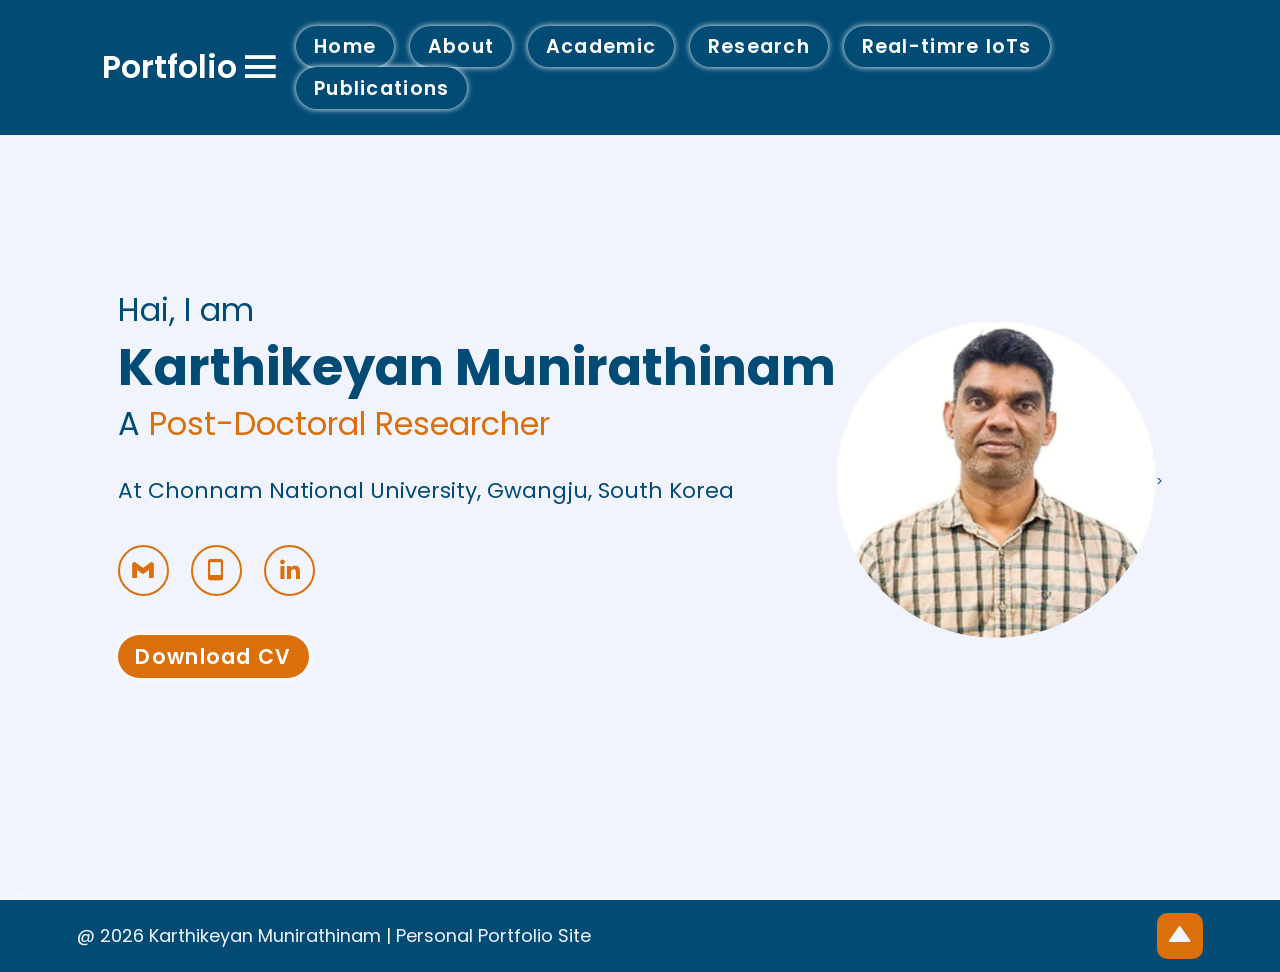
<file: index.html>
<!DOCTYPE html>
<html lang="en">
<head>
    <meta charset="UTF-8">
    <meta name="viewport" content="width=device-width, initial-scale=1.0">
    <title>Personal Portfolio | Karthikeyan Munirathinam</title>

    <link href='https://unpkg.com/boxicons@2.1.4/css/boxicons.min.css' rel='stylesheet'>
    
    <link rel="stylesheet" href="css/style.css">
</head>
<body>
    <header class="header">
       <a href="#" class="logo">Portfolio</a>

       <i class='bx bx-menu'id="menu-icon"></i>

        <nav class="navbar">
           <a href="index.html" class="btn">Home</a>
           <a href="about.html" class="btn">About</a>
           <a href="academic.html" class="btn">Academic</a>
           <a href="research.html" class="btn">Research</a>
           <a href="realtimeIoT.html" class="btn">Real-timre IoTs</a>
           <a href="publications.html" class="btn">Publications</a>
         </nav>

    </header>
        <section class="index" id="index">
        <div class="index-content">
             <h3> Hai, I am</h3>
             <h1>Karthikeyan Munirathinam</h1>
             <h3>A <span>Post-Doctoral Researcher</span></h3>
             <p>At Chonnam National University, Gwangju, South Korea</p>
            <div class ="social-media">
            <a href="#"><i class='bx bxl-gmail'></i></a>
            <a href="#"><i class='bx bx-mobile' ></i></a>
            <a href="https://www.linkedin.com/in/karthikeyan-m-554736312/"><i class='bx bxl-linkedin'></i></a>
            </div> 
            <div class ="CV">
             <a href="Document/Curriculam Vitae.pdf"indexbtn">Download CV</a>
           </div>
            </div>
        <div class="index-img">
            <img src="images/Homeimg.PNG" alt=""">
        </div>>
    </section class="">

     <footer class="footer">
      <div class="footer-text">
        <p>@ 2026 Karthikeyan Munirathinam | Personal Portfolio Site</p>
      </div>
      <div class="footer-icon">
        <a href="#index"><i class='bx bxs-up-arrow'></i></a>
      </div>
     </footer>
</body>
</html>
</file>
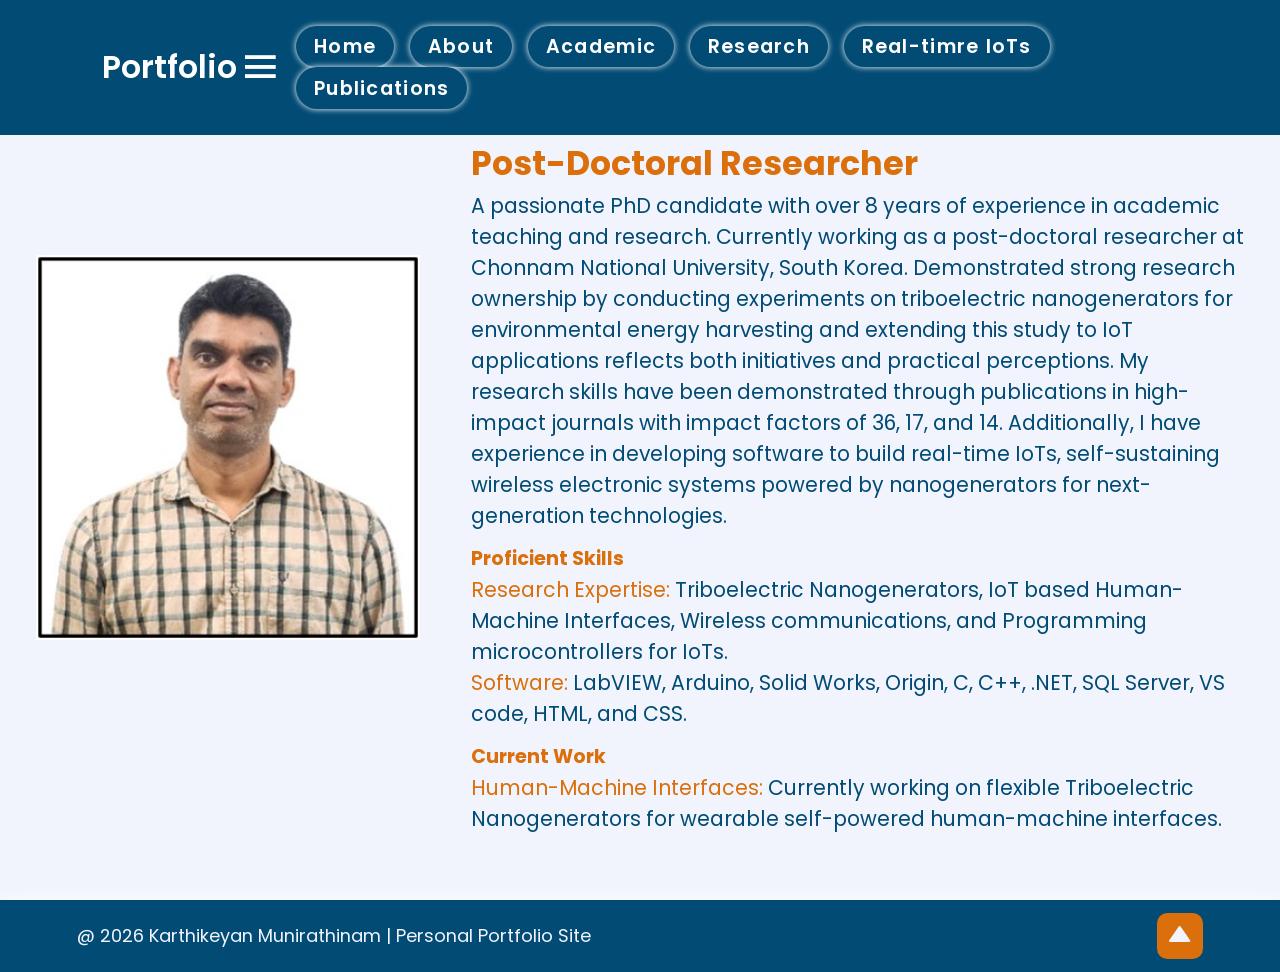
<file: about.html>
<!DOCTYPE html>
<html lang="en">
<head>
    <meta charset="UTF-8">
    <meta name="viewport" content="width=device-width, initial-scale=1.0">
    <title>Personal Portfolio | Karthikeyan Munirathinam</title>

    <link href='https://unpkg.com/boxicons@2.1.4/css/boxicons.min.css' rel='stylesheet'>
    
    <link rel="stylesheet" href="css/style.css">
</head>
<body>
     <header class="header">
       <a href="#" class="logo">Portfolio</a>

       <i class='bx bx-menu'id="menu-icon"></i>

        <nav class="navbar">
           <a href="index.html" class="btn">Home</a>
           <a href="about.html" class="btn">About</a>
           <a href="academic.html" class="btn">Academic</a>
           <a href="research.html" class="btn">Research</a>
           <a href="realtimeIoT.html" class="btn">Real-timre IoTs</a>
           <a href="publications.html" class="btn">Publications</a>
         </nav>
    </header>

        <section class="about" id="about">
        <div class="about-img">
            <img src="images/Picture1.jpg" alt="">
        </div>
        <div class="about-content">
            <h2 class="heading">About <span> Me</span></h2>
            <h3> Post-Doctoral Researcher</h3>
            <p>
                A passionate PhD candidate with over 8 years of experience in academic teaching and research. Currently working as a post-doctoral researcher at Chonnam National University, South Korea.
                Demonstrated strong research ownership by conducting experiments on triboelectric nanogenerators for environmental energy harvesting and extending this study to IoT applications reflects both initiatives and practical perceptions. My research skills have been demonstrated through publications in high-impact journals with impact factors of 36, 17, and 14. Additionally, I have experience in developing software to build real-time IoTs, self-sustaining wireless electronic systems powered by nanogenerators for next-generation technologies. </p>
             <h1> Proficient Skills</h1>
             <P><span>Research Expertise:</span> Triboelectric Nanogenerators, IoT based Human-Machine Interfaces, Wireless communications, and Programming microcontrollers for IoTs.</P>
            <p>
                <span>Software:</span> LabVIEW, Arduino, Solid Works, Origin, C, C++, .NET, SQL Server, VS code, HTML, and CSS.
            </p>
            <h1> Current Work</h1>
             <P><span>Human-Machine Interfaces:</span> Currently working on flexible Triboelectric Nanogenerators for wearable self-powered human-machine interfaces.</P>
            <p>
                       
        </div>        
     </section>

     
     <footer class="footer">
      <div class="footer-text">
        <p>@ 2026 Karthikeyan Munirathinam | Personal Portfolio Site</p>
      </div>
      <div class="footer-icon">
        <a href="#about"><i class='bx bxs-up-arrow'></i></a>
      </div>
     </footer>
</body>
</html>
</file>
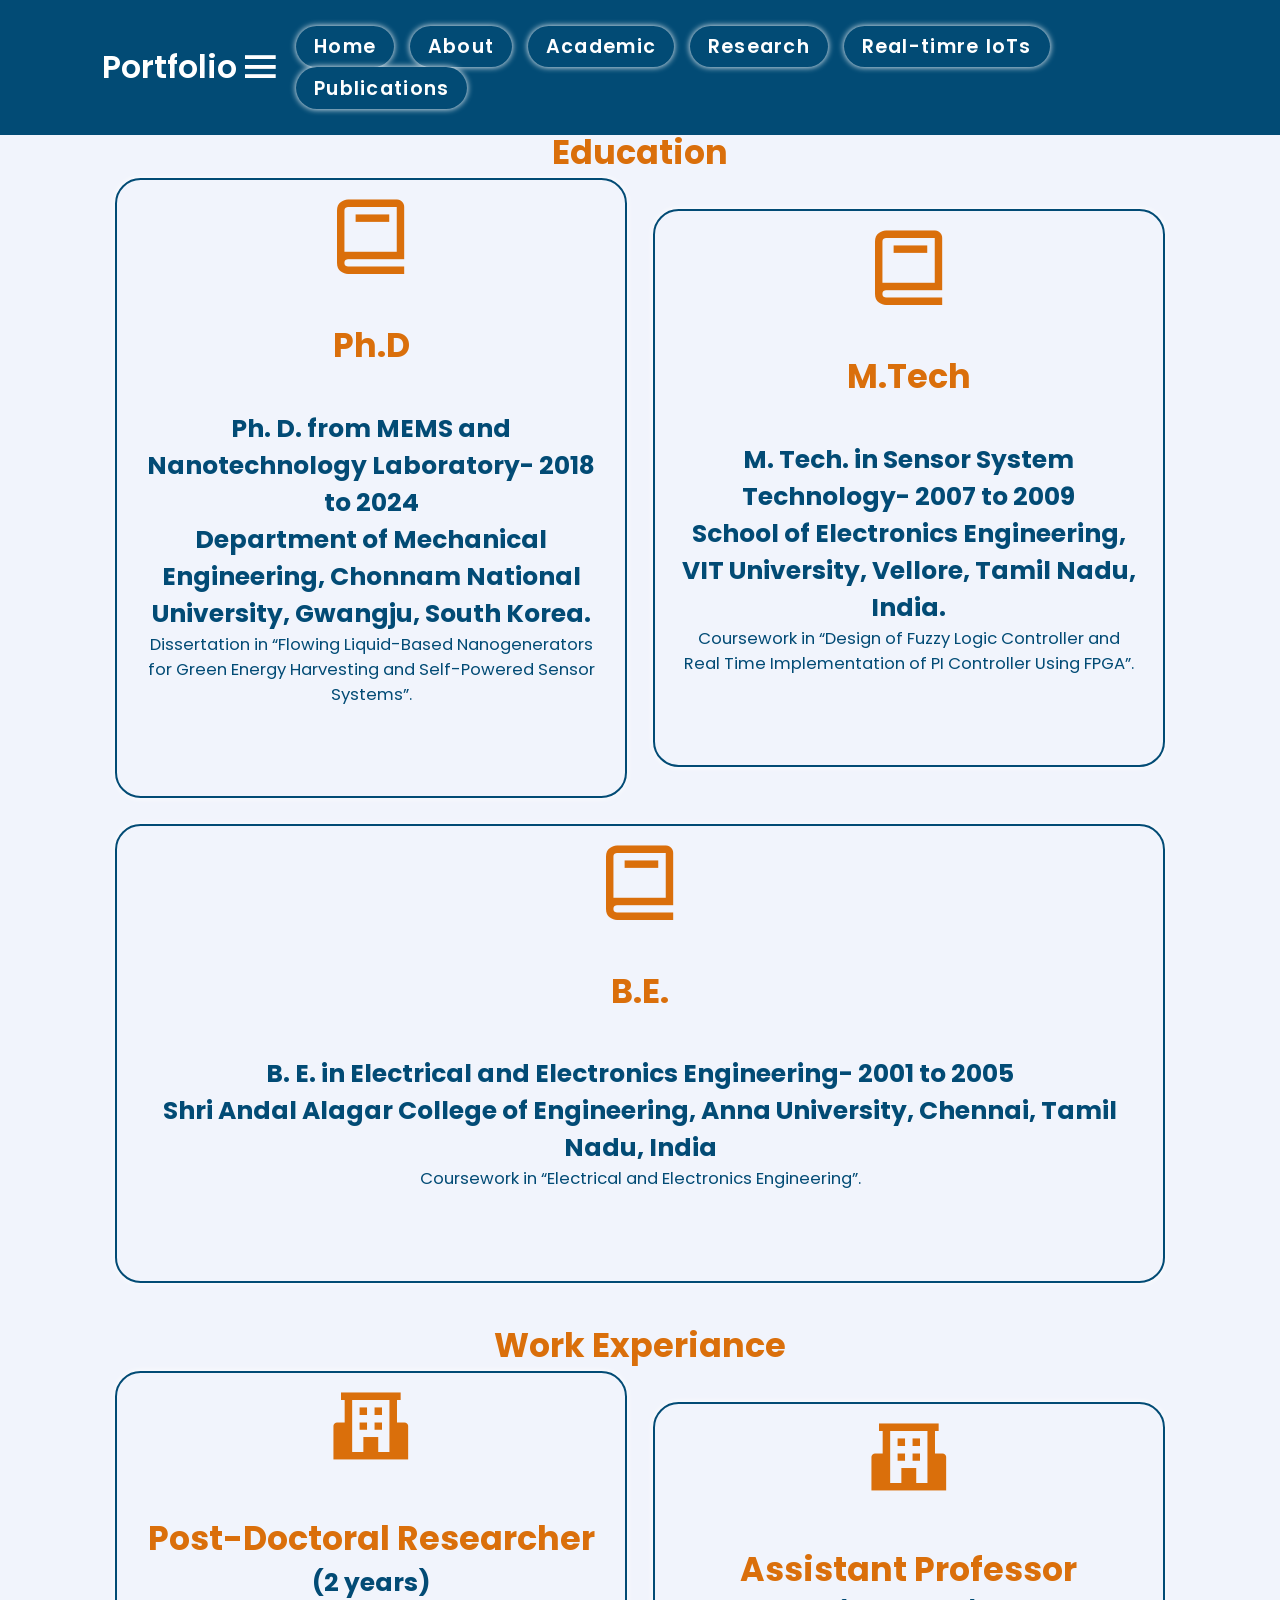
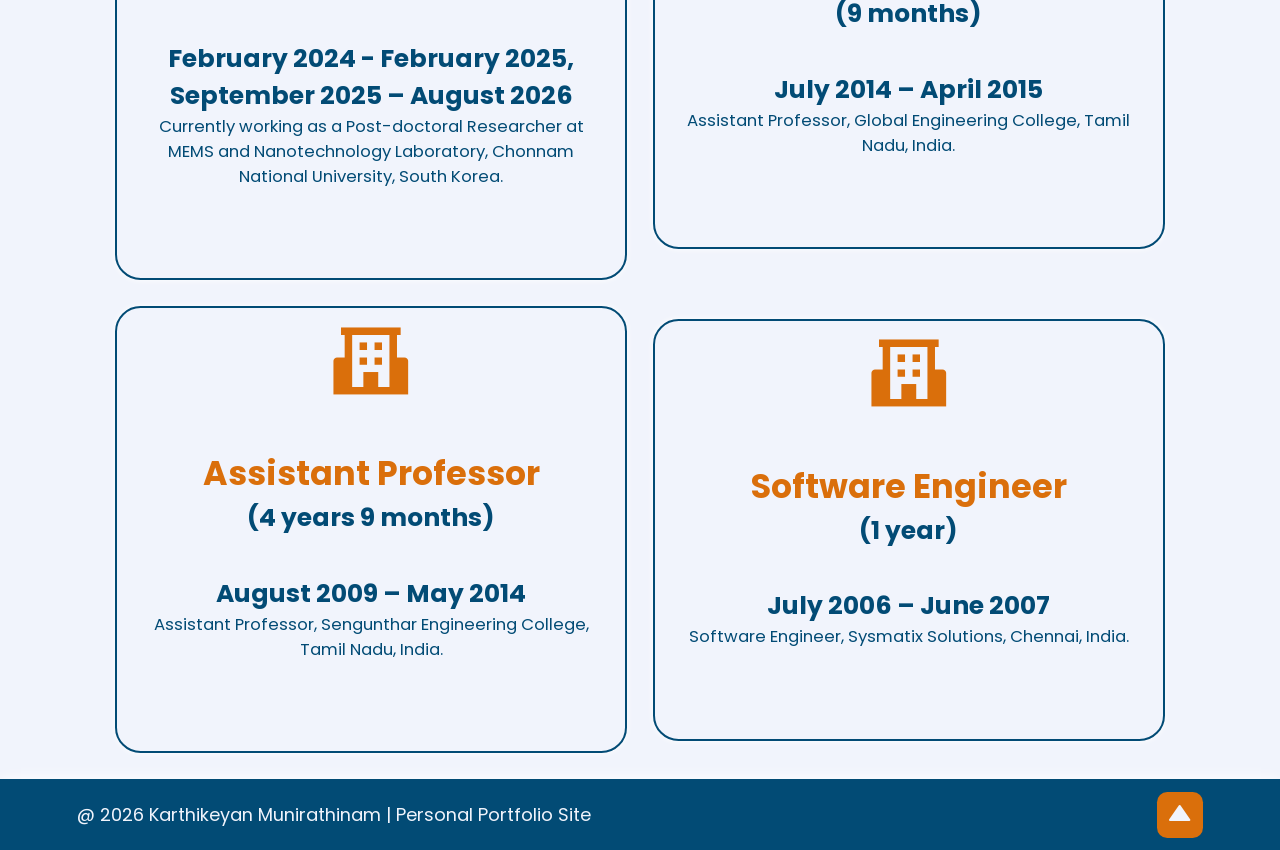
<file: academic.html>
<!DOCTYPE html>
<html lang="en">
<head>
    <meta charset="UTF-8">
    <meta name="viewport" content="width=device-width, initial-scale=1.0">
    <title>Personal Portfolio | Karthikeyan Munirathinam</title>

    <link href='https://unpkg.com/boxicons@2.1.4/css/boxicons.min.css' rel='stylesheet'>
    
    <link rel="stylesheet" href="css/style.css">
</head>
<body>
    <header class="header">
       <a href="#" class="logo">Portfolio</a>

       <i class='bx bx-menu'id="menu-icon"></i>

         <nav class="navbar">
           <a href="index.html" class="btn">Home</a>
           <a href="about.html" class="btn">About</a>
           <a href="academic.html" class="btn">Academic</a>
           <a href="research.html" class="btn">Research</a>
           <a href="realtimeIoT.html" class="btn">Real-timre IoTs</a>
           <a href="publications.html" class="btn">Publications</a>
         </nav>
        </header>

    <section class="academic" id="academic">
        <h3 class="heading"> Education</h3>
        <div class="education-container">
            <div class="education-box">
                <i class='bx bx-book' ></i>
                <h3>Ph.D</h3>
                <P><h2>Ph. D. from MEMS and Nanotechnology Laboratory- 2018 to 2024 </h2>
                 <h2>Department of Mechanical Engineering, Chonnam National University, Gwangju, South Korea. </h2>
                  Dissertation in “Flowing Liquid-Based Nanogenerators for Green Energy Harvesting and Self-Powered Sensor Systems”.
                </P>
            </div>

            <div class="education-box">
                <i class='bx bx-book' ></i>
                <h3>M.Tech</h3>
                <P><h2>M. Tech. in Sensor System Technology- 2007 to 2009</h2> 
                 <h2>School of Electronics Engineering, VIT University, Vellore, Tamil Nadu, India.</h2>
                 Coursework in “Design of Fuzzy Logic Controller and Real Time Implementation of PI Controller Using FPGA”.
                 </P>
            </div>

            <div class="education-box">
                <i class='bx bx-book' ></i>
                <h3>B.E.</h3>
                <P><h2>B. E. in Electrical and Electronics Engineering- 2001 to 2005</h2> 
                <h2>Shri Andal Alagar College of Engineering, Anna University, Chennai, Tamil Nadu, India</h2>
                Coursework in “Electrical and Electronics Engineering”.
                </P>
            </div>
        </div>  

        <h3 class="heading"> Work Experiance</h3>
        <div class="experiance-container">
            <div class="experiance-box">
                <i class='bx bxs-school'></i>
                <h3>Post-Doctoral Researcher</h3><h2> (2 years)</h2>
                <P><h2>February 2024 - February 2025, September 2025 – August 2026</h2>
                 Currently working as a Post-doctoral Researcher at MEMS and Nanotechnology Laboratory, Chonnam National University, South Korea.
                </P>
            </div>

            <div class="experiance-box">
                <i class='bx bxs-school'></i>
                <h3>Assistant Professor</h3> <h2> (9 months)</h2>
                <P><h2>July 2014 – April 2015 </h2>
                Assistant Professor, Global Engineering College, Tamil Nadu, India.
                 </P>
            </div>

            <div class="experiance-box">
                <i class='bx bxs-school'></i>
                <h3>Assistant Professor</h3><h2>(4 years 9 months)</h2>
                <P><h2>August 2009 – May 2014 </h2>
                Assistant Professor, Sengunthar Engineering College, Tamil Nadu, India.
                </P>
            </div>
             <div class="experiance-box">
                <i class='bx bxs-school'></i>
                <h3>Software Engineer</h3><h2>(1 year)</h2>
                <P><h2>July 2006 – June 2007 </h2>
                Software Engineer, Sysmatix Solutions, Chennai, India.
                </P>
            </div>
        </div>
     </section>
     <footer class="footer">
      <div class="footer-text">
        <p>@ 2026 Karthikeyan Munirathinam | Personal Portfolio Site</p>
      </div>
      <div class="footer-icon">
        <a href="#academic"><i class='bx bxs-up-arrow'></i></a>
      </div>
     </footer>
</body>
</html>
</file>
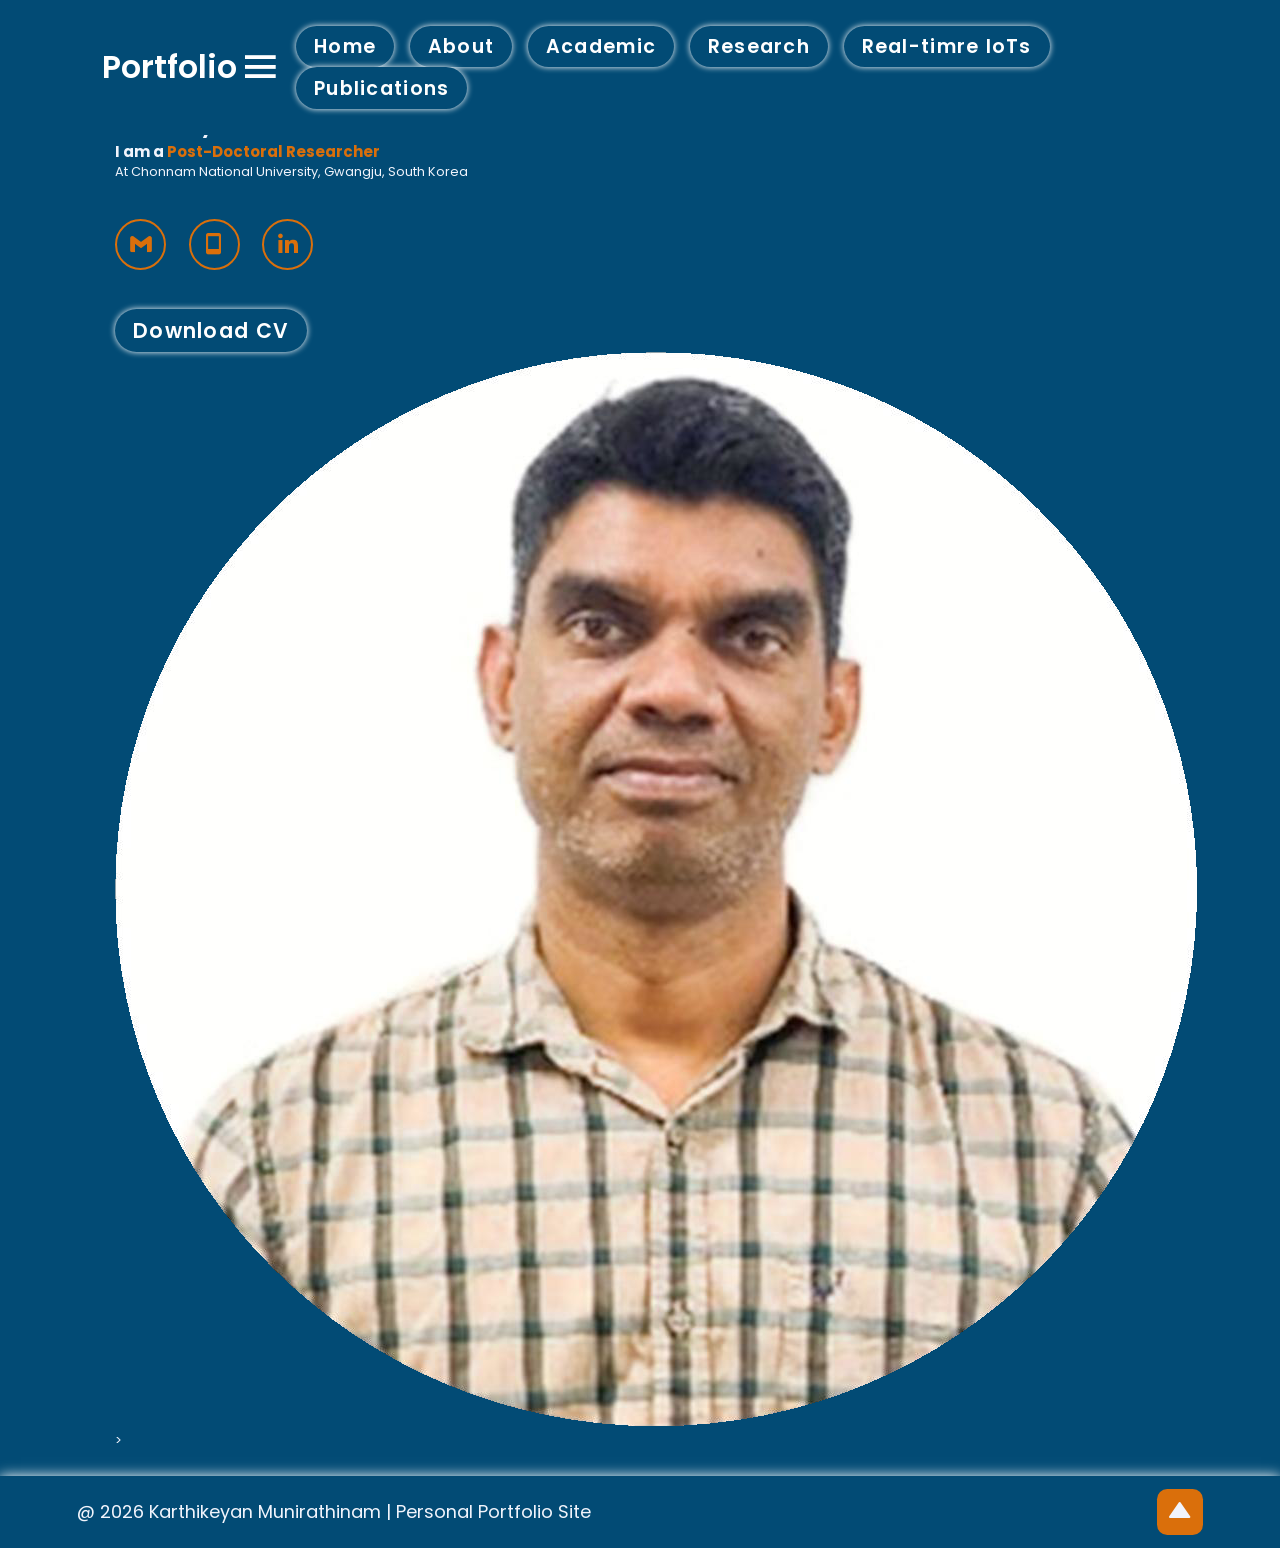
<file: home.html>
<!DOCTYPE html>
<html lang="en">
<head>
    <meta charset="UTF-8">
    <meta name="viewport" content="width=device-width, initial-scale=1.0">
    <title>Personal Portfolio | Karthikeyan Munirathinam</title>

    <link href='https://unpkg.com/boxicons@2.1.4/css/boxicons.min.css' rel='stylesheet'>
    
    <link rel="stylesheet" href="css/style.css">
</head>
<body>
    <header class="header">
       <a href="#" class="logo">Portfolio</a>

       <i class='bx bx-menu'id="menu-icon"></i>

        <nav class="navbar">
           <a href="home.html" class="btn">Home</a>
           <a href="about.html" class="btn">About</a>
           <a href="academic.html" class="btn">Academic</a>
           <a href="research.html" class="btn">Research</a>
           <a href="realtimeIoT.html" class="btn">Real-timre IoTs</a>
           <a href="publications.html" class="btn">Publications</a>
              
        </nav>

    </header>
    <section class="home" id="home">
        <div class="home-content">
             <h3> Hai, This is</h3>
             <h1>Karthikeyan Munirathinam</h1>
             <h3>I am a <span> Post-Doctoral Researcher</span> </h3>
             <p>At Chonnam National University, Gwangju, South Korea</p>
            <div class ="social-media">
            <a href="#"><i class='bx bxl-gmail'></i></a>
            <a href="#"><i class='bx bx-mobile' ></i></a>
            <a href="#"><i class='bx bxl-linkedin'></i></a>
            </div>    
             <a href="Document/Curriculam Vitae.pdf" class="btn">Download CV</a>
        </div>
        <div class="home-img">
            <img src="images/Homeimg.PNG" alt=""">
        </div>>
    </section class="">

     <footer class="footer">
      <div class="footer-text">
        <p>@ 2026 Karthikeyan Munirathinam | Personal Portfolio Site</p>
      </div>
      <div class="footer-icon">
        <a href="#home"><i class='bx bxs-up-arrow'></i></a>
      </div>
     </footer>
</body>
</html>
</file>
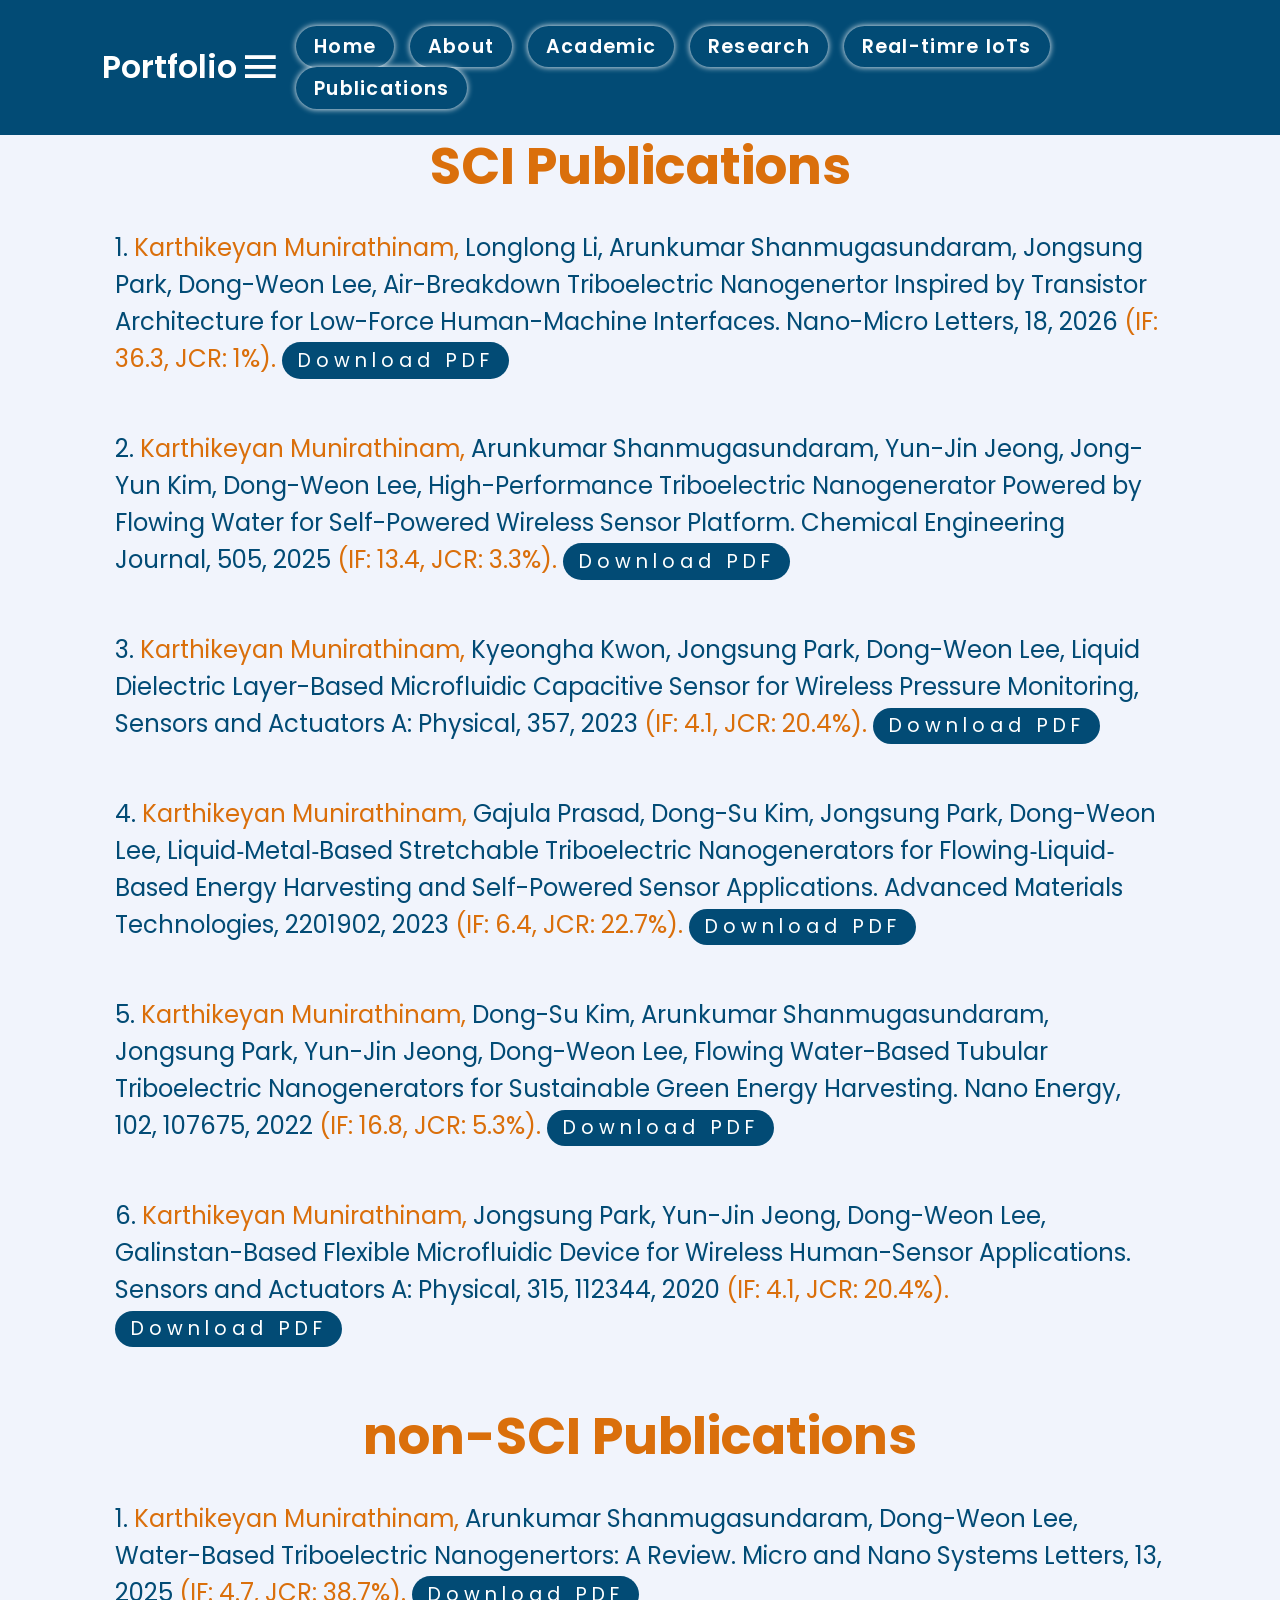
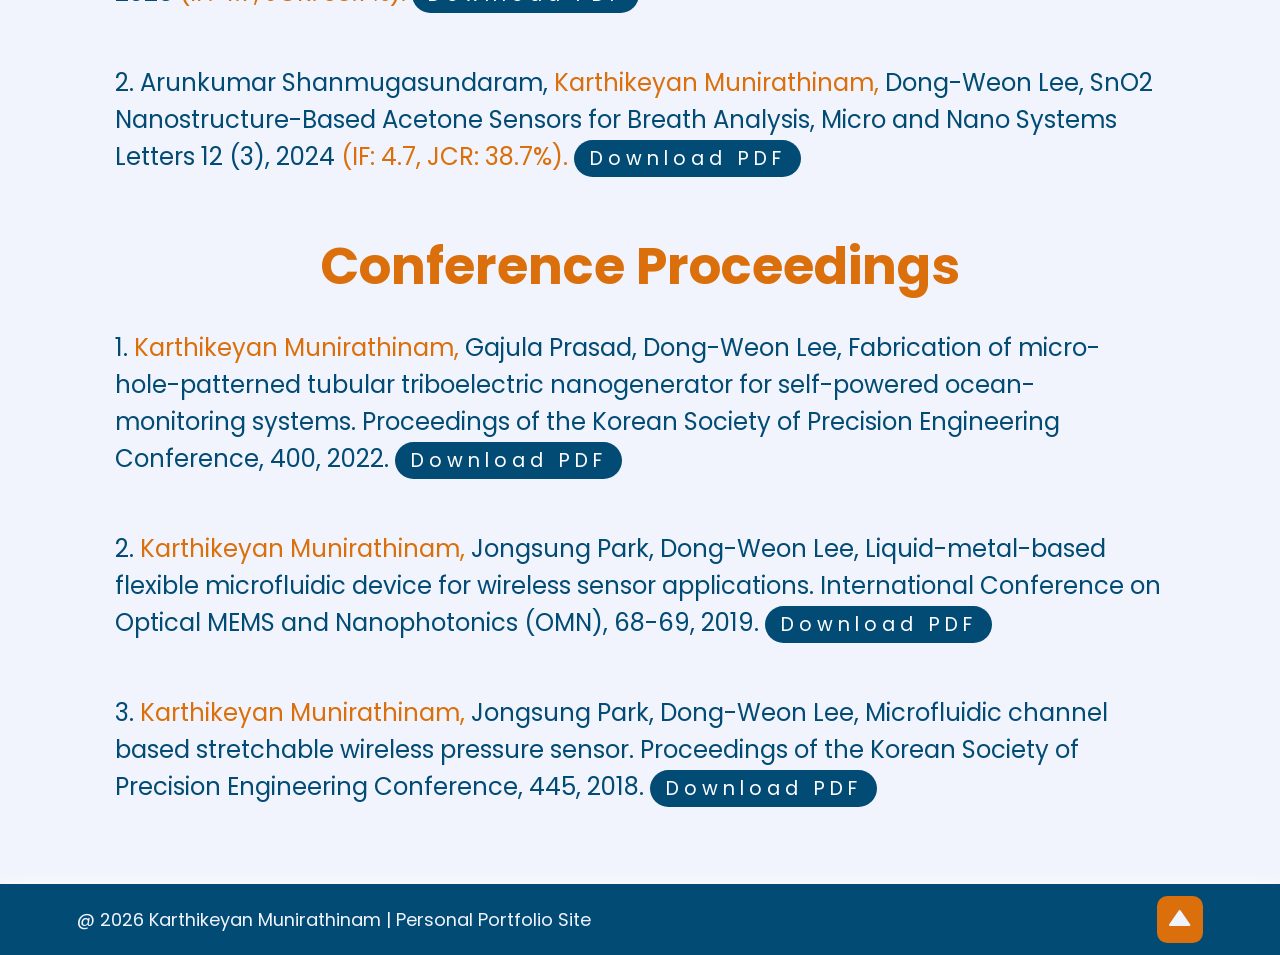
<file: publications.html>
<!DOCTYPE html>
<html lang="en">
<head>
    <meta charset="UTF-8">
    <meta name="viewport" content="width=device-width, initial-scale=1.0">
    <title>Personal Portfolio | Karthikeyan Munirathinam</title>

    <link href='https://unpkg.com/boxicons@2.1.4/css/boxicons.min.css' rel='stylesheet'>
    
    <link rel="stylesheet" href="css/style.css">
</head>
<body>
    <header class="header">
       <a href="#" class="logo">Portfolio</a>

       <i class='bx bx-menu'id="menu-icon"></i>

       <nav class="navbar">
           <a href="index.html" class="btn">Home</a>
           <a href="about.html" class="btn">About</a>
           <a href="academic.html" class="btn">Academic</a>
           <a href="research.html" class="btn">Research</a>
           <a href="realtimeIoT.html" class="btn">Real-timre IoTs</a>
           <a href="publications.html" class="btn">Publications</a>
         </nav>

    </header>
     <section class="publications" id="publications">
            <h3 class="heading"> SCI Publications </h3>

            <div class="publications-content">
                 <p>
                    1. <span>Karthikeyan Munirathinam,</span> Longlong Li, Arunkumar Shanmugasundaram, Jongsung Park, Dong-Weon Lee, Air-Breakdown Triboelectric Nanogenertor Inspired by Transistor Architecture for Low-Force Human-Machine Interfaces. Nano-Micro Letters, 18, 2026 <span>(IF: 36.3, JCR: 1%). </span>
                    <a href="Document/AB-TENG.pdf" class="tengbtn">Download PDF</a>
                 </p>
                 <p>
                    2. <span>Karthikeyan Munirathinam,</span> Arunkumar Shanmugasundaram, Yun-Jin Jeong, Jong-Yun Kim, Dong-Weon Lee, High-Performance Triboelectric Nanogenerator Powered by Flowing Water for Self-Powered Wireless Sensor Platform. Chemical Engineering Journal, 505, 2025 <span>(IF: 13.4, JCR: 3.3%).</span>
                   <a href="Document/EG-TENG.pdf" class="tengbtn">Download PDF</a>
                </p>
                   <p>3. <span>Karthikeyan Munirathinam,</span> Kyeongha Kwon, Jongsung Park, Dong-Weon Lee, Liquid Dielectric Layer-Based Microfluidic Capacitive Sensor for Wireless Pressure Monitoring, Sensors and Actuators A: Physical, 357, 2023 <span>(IF: 4.1, JCR: 20.4%). </span>
                   <a href="Document/LIQUID DIELECTRIC LAYRER CAPACITIVE SENSOR.pdf" class="tengbtn">Download PDF</a>
                 </p>
                 <p>
                    4. <span>Karthikeyan Munirathinam,</span> Gajula Prasad, Dong-Su Kim, Jongsung Park, Dong-Weon Lee, Liquid‐Metal‐Based Stretchable Triboelectric Nanogenerators for Flowing‐Liquid‐Based Energy Harvesting and Self-Powered Sensor Applications. Advanced Materials Technologies, 2201902, 2023 <span>(IF: 6.4, JCR: 22.7%). </span>
                   <a href="Document/LM-TENG.pdf" class="tengbtn">Download PDF</a>
                 </p>
                 <p>
                    5. <span>Karthikeyan Munirathinam,</span> Dong-Su Kim, Arunkumar Shanmugasundaram, Jongsung Park, Yun-Jin Jeong, Dong-Weon Lee, Flowing Water-Based Tubular Triboelectric Nanogenerators for Sustainable Green Energy Harvesting. Nano Energy, 102, 107675, 2022 <span>(IF: 16.8, JCR: 5.3%). </span>
                    <a href="Document/PC-TENG.pdf" class="tengbtn">Download PDF</a> 
                </p>
                <p>
                    6. <span>Karthikeyan Munirathinam,</span> Jongsung Park, Yun-Jin Jeong, Dong-Weon Lee, Galinstan-Based Flexible Microfluidic Device for Wireless Human-Sensor Applications. Sensors and Actuators A: Physical, 315, 112344, 2020 <span>(IF: 4.1, JCR: 20.4%).</span>
                    <a href="Document/Galinstan capacitive sensor.pdf" class="tengbtn">Download PDF</a>
                </p>

                <h3 class="heading"> non-SCI Publications </h3>
                <p>
                    1. <span>Karthikeyan Munirathinam,</span> Arunkumar Shanmugasundaram, Dong-Weon Lee, Water-Based Triboelectric Nanogenertors: A Review. Micro and Nano Systems Letters, 13, 2025 <span>(IF: 4.7, JCR: 38.7%).</span> 
                    <a href="Document/WATER BASED REVIEW.pdf" class="tengbtn">Download PDF</a>
                </p>
                <P>
                   2. Arunkumar Shanmugasundaram, <span>Karthikeyan Munirathinam,</span> Dong-Weon Lee, SnO2 Nanostructure-Based Acetone Sensors for Breath Analysis, Micro and Nano Systems Letters 12 (3), 2024 <span>(IF: 4.7, JCR: 38.7%).</span>  
                   <a href="Document/Acetone sensors.pdf" class="tengbtn">Download PDF</a>
                 </P>

                 <h3 class="heading"> Conference Proceedings </h3>
                <p>
                  1. <span>Karthikeyan Munirathinam,</span> Gajula Prasad, Dong-Weon Lee, Fabrication of micro-hole-patterned tubular triboelectric nanogenerator for self-powered ocean-monitoring systems. Proceedings of the Korean Society of Precision Engineering Conference, 400, 2022.
                  <a href="Document/KSPE-2022.pdf" class="tengbtn">Download PDF</a>
                </p>
             <p>
                2. <span>Karthikeyan Munirathinam,</span> Jongsung Park, Dong-Weon Lee, Liquid-metal-based flexible microfluidic device for wireless sensor applications. International Conference on Optical MEMS and Nanophotonics (OMN), 68-69, 2019. 
                <a href="Document/IEEE OMN2019.pdf" class="tengbtn">Download PDF</a> 
            </p>
            <p>
               3. <span>Karthikeyan Munirathinam,</span> Jongsung Park, Dong-Weon Lee, Microfluidic channel based stretchable wireless pressure sensor. Proceedings of the Korean Society of Precision Engineering Conference, 445, 2018. 
               <a href="Document/KSPE2018.pdf" class="tengbtn">Download PDF</a>
            </p>
                </div>    
                              
        </section>

       <footer class="footer">
      <div class="footer-text">
        <p>@ 2026 Karthikeyan Munirathinam | Personal Portfolio Site</p>
      </div>
      <div class="footer-icon">
        <a href="#publications"><i class='bx bxs-up-arrow'></i></a>
      </div>
      
     </footer>
</body>
</html>
</file>
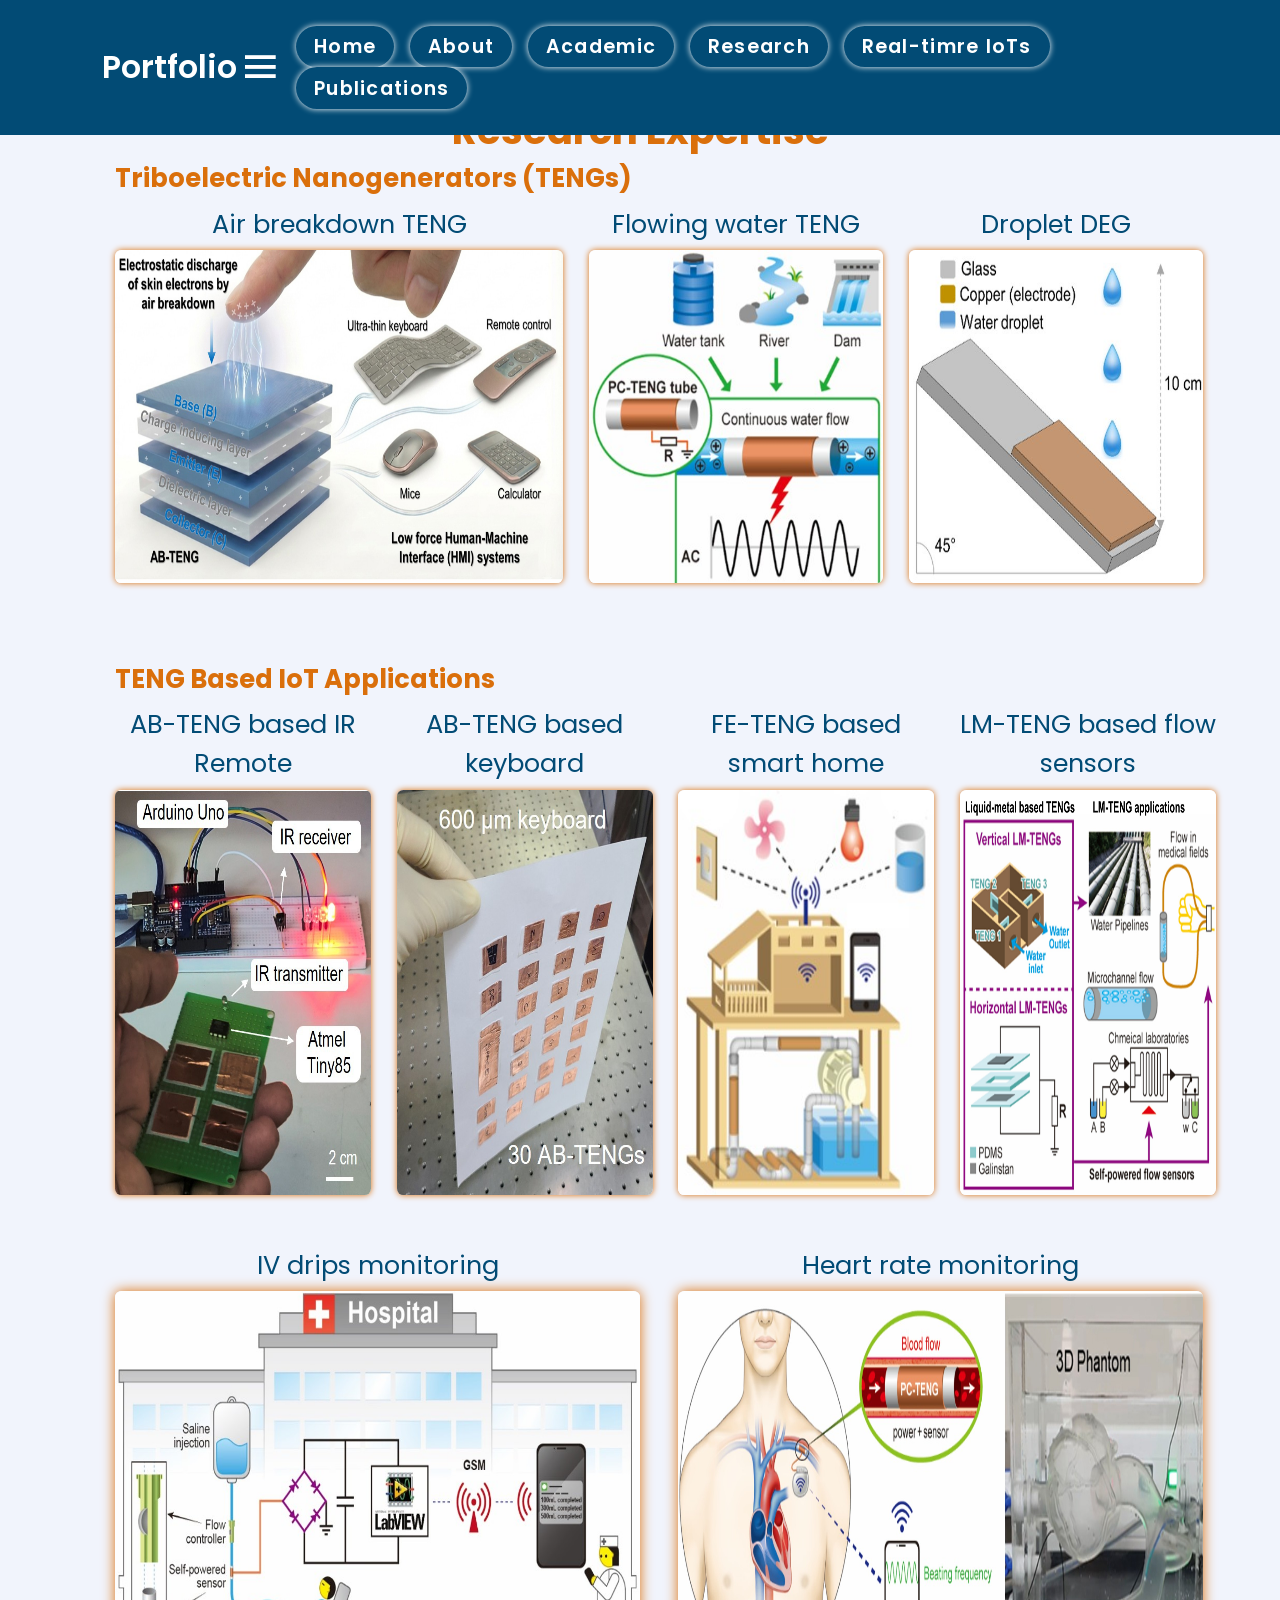
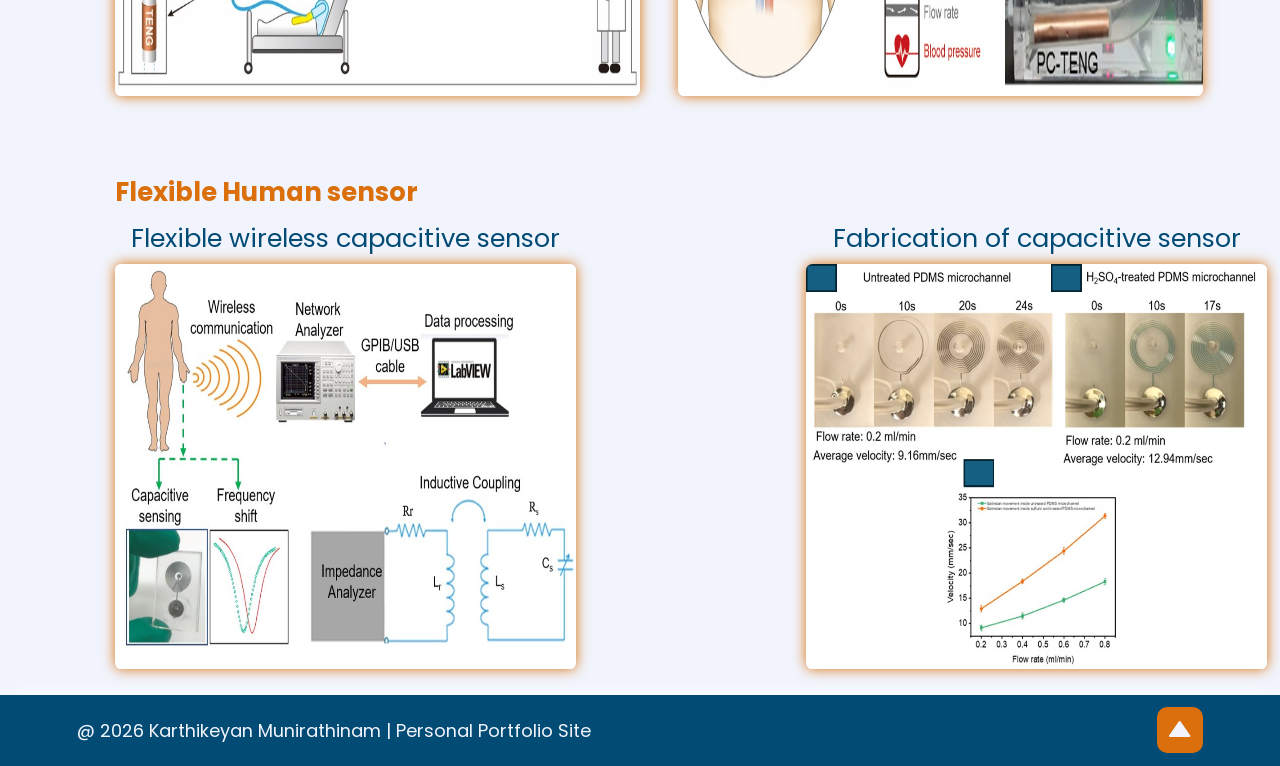
<file: research.html>
<!DOCTYPE html>
<html lang="en">
<head>
    <meta charset="UTF-8">
    <meta name="viewport" content="width=device-width, initial-scale=1.0">
    <title>Personal Portfolio | Karthikeyan Munirathinam</title>

    <link href='https://unpkg.com/boxicons@2.1.4/css/boxicons.min.css' rel='stylesheet'>
    
    <link rel="stylesheet" href="css/style.css">
</head>
<body>
    <header class="header">
       <a href="#" class="logo">Portfolio</a>

       <i class='bx bx-menu'id="menu-icon"></i>

        <nav class="navbar">
           <a href="index.html" class="btn">Home</a>
           <a href="about.html" class="btn">About</a>
           <a href="academic.html" class="btn">Academic</a>
           <a href="research.html" class="btn">Research</a>
           <a href="realtimeIoT.html" class="btn">Real-timre IoTs</a>
           <a href="publications.html" class="btn">Publications</a>
         </nav>
    </header>
    <section class="research" id="research">
        <h2 class="heading"> Research Expertise </h2>
        <div class="TENG-content"><h3><span>Triboelectric Nanogenerators (TENGs)</span></h3></div>

        <div class="TENG-container">
            <div class="TENG-layer">
                 Air breakdown TENG
                <div class="TENG-box">
                <div class="abteng-img">
                <img src="images/AB-TENG.jpg" alt="">
                </div>
                </div>
            </div>
            <div class="TENG-layer">
              Flowing water TENG
                <div class="TENG-box">
                <div class="pcteng-img">
                <img src="images/PC-TENG.jpg" alt="">
                </div>
                </div>
            </div>
            <div class="TENG-layer">
                  Droplet DEG
                <div class="TENG-box">
                <div class="fedeg-img">
                <img src="images/FE-DEG.jpg" alt="">
                </div>
                </div>
            </div>
        </div>

        <div class="IoT-content"><h3><span>TENG Based IoT Applications</span></h3></div>
        <div class="IoT-container">
            <div class="IoT-layer">
                 AB-TENG based IR Remote
                <div class="IoT-box">
                <div class="irremote-img">
                <img src="images/IRremote.jpg" alt="">
                </div>
                </div>
            </div>
            <div class="IoT-layer">
              AB-TENG based keyboard
                <div class="IoT-box">
                <div class="keyboard-img">
                <img src="images/Keyboard.jpg" alt="">
                </div>
                </div>
            </div>
            <div class="IoT-layer">
                  FE-TENG based smart home
                <div class="IoT-box">
                <div class="smarthome-img">
                <img src="images/Smarthome.jpg" alt="">
                </div>
                </div>
            </div>
            <div class="IoT-layer">
                  LM-TENG based flow sensors
                <div class="IoT-box">
                <div class="flowsensor-img">
                <img src="images/lm.jpg" alt="">
                </div>
                </div>
            </div>
            </div>
            <div class="IoT-content1"></div>
            <div class="IoT-container1">
             <div class="IoT-layer1">
                  IV drips monitoring
                <div class="IoT-box1">
                <div class="ivdrips-img">
                <img src="images/IVdrips.jpg" alt="">
                </div>
                </div>
            </div>
            <div class="IoT-layer1">
                  Heart rate monitoring
                <div class="IoT-box1">
                <div class="heartrate-img">
                <img src="images/Heartrate.jpg" alt="">
                </div>
                </div>
            </div>
            </div>

            <div class="sensor-content"><h3><span>Flexible Human sensor</span></h3></div>
            <div class="sensor-container">            
            <div class="sensor-layer">
              Flexible wireless capacitive sensor 
                <div class="sensor-box">
                <div class="Schematic-img">
                <img src="images/Schematic.jpg" alt="">
                </div>
                </div>
            </div>
            <div class="sensor-layer">
                 Fabrication of capacitive sensor
                <div class="sensor-box">
                <div class="Fabrication-img">
                <img src="images/Fabrication.jpg" alt="">
                </div>
                </div>
            </div>
        </div>

         </section>
         <footer class="footer">
      <div class="footer-text">
        <p>@ 2026 Karthikeyan Munirathinam | Personal Portfolio Site</p>
      </div>
      <div class="footer-icon">
        <a href="#research"><i class='bx bxs-up-arrow'></i></a>
      </div>
     </footer>
     </body>
   
</html>
</file>
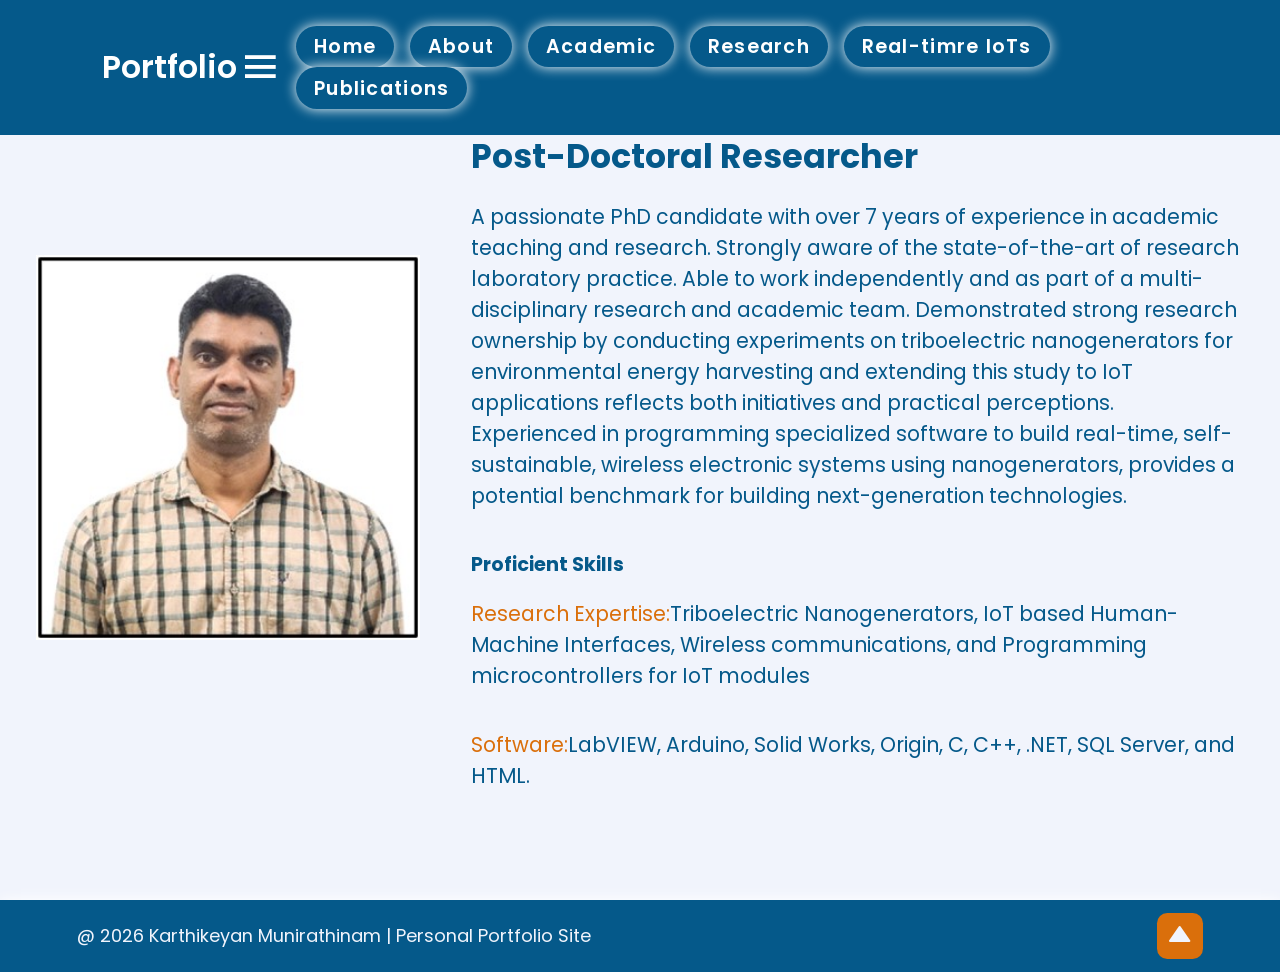
<file: Main folder/about.html>
<!DOCTYPE html>
<html lang="en">
<head>
    <meta charset="UTF-8">
    <meta name="viewport" content="width=device-width, initial-scale=1.0">
    <title>Personal Portfolio | Karthikeyan Munirathinam</title>

    <link href='https://unpkg.com/boxicons@2.1.4/css/boxicons.min.css' rel='stylesheet'>
    
    <link rel="stylesheet" href="css/style.css">
</head>
<body>
     <header class="header">
       <a href="#" class="logo">Portfolio</a>

       <i class='bx bx-menu'id="menu-icon"></i>

        <nav class="navbar">
           <a href="home.html" class="btn">Home</a>
           <a href="about.html" class="btn">About</a>
           <a href="academic.html" class="btn">Academic</a>
           <a href="research.html" class="btn">Research</a>
           <a href="realtimeIoT.html" class="btn">Real-timre IoTs</a>
           <a href="publications.html" class="btn">Publications</a>
              
        </nav>

    </header>
        <section class="about" id="about">
        <div class="about-img">
            <img src="images/Picture1.jpg" alt="">
        </div>
        <div class="about-content">
            <h2 class="heading">About <span> Me</span></h2>
            <h3> Post-Doctoral Researcher</h3>
            <p>
                A passionate PhD candidate with over 7 years of experience in academic teaching and research.
                 Strongly aware of the state-of-the-art of research laboratory practice. Able to work independently and as part of a multi-disciplinary research and academic team. 
                 Demonstrated strong research ownership by conducting experiments on triboelectric nanogenerators for environmental energy harvesting and extending this study to IoT applications reflects both initiatives and practical perceptions.  Experienced in programming specialized software to build real-time, self-sustainable, wireless electronic systems using nanogenerators, provides a potential benchmark for building next-generation technologies.</p>
             <h1> Proficient Skills</h1>
             <P><span>Research Expertise:</span>Triboelectric Nanogenerators, IoT based Human-Machine Interfaces, Wireless communications, and Programming microcontrollers for IoT modules</P>
            <p>
                <span>Software:</span>LabVIEW, Arduino, Solid Works, Origin, C, C++, .NET, SQL Server, and HTML.
            </p>
                       
        </div>        
     </section>

     
     <footer class="footer">
      <div class="footer-text">
        <p>@ 2026 Karthikeyan Munirathinam | Personal Portfolio Site</p>
      </div>
      <div class="footer-icon">
        <a href="#about"><i class='bx bxs-up-arrow'></i></a>
      </div>
     </footer>
</body>
</html>
</file>
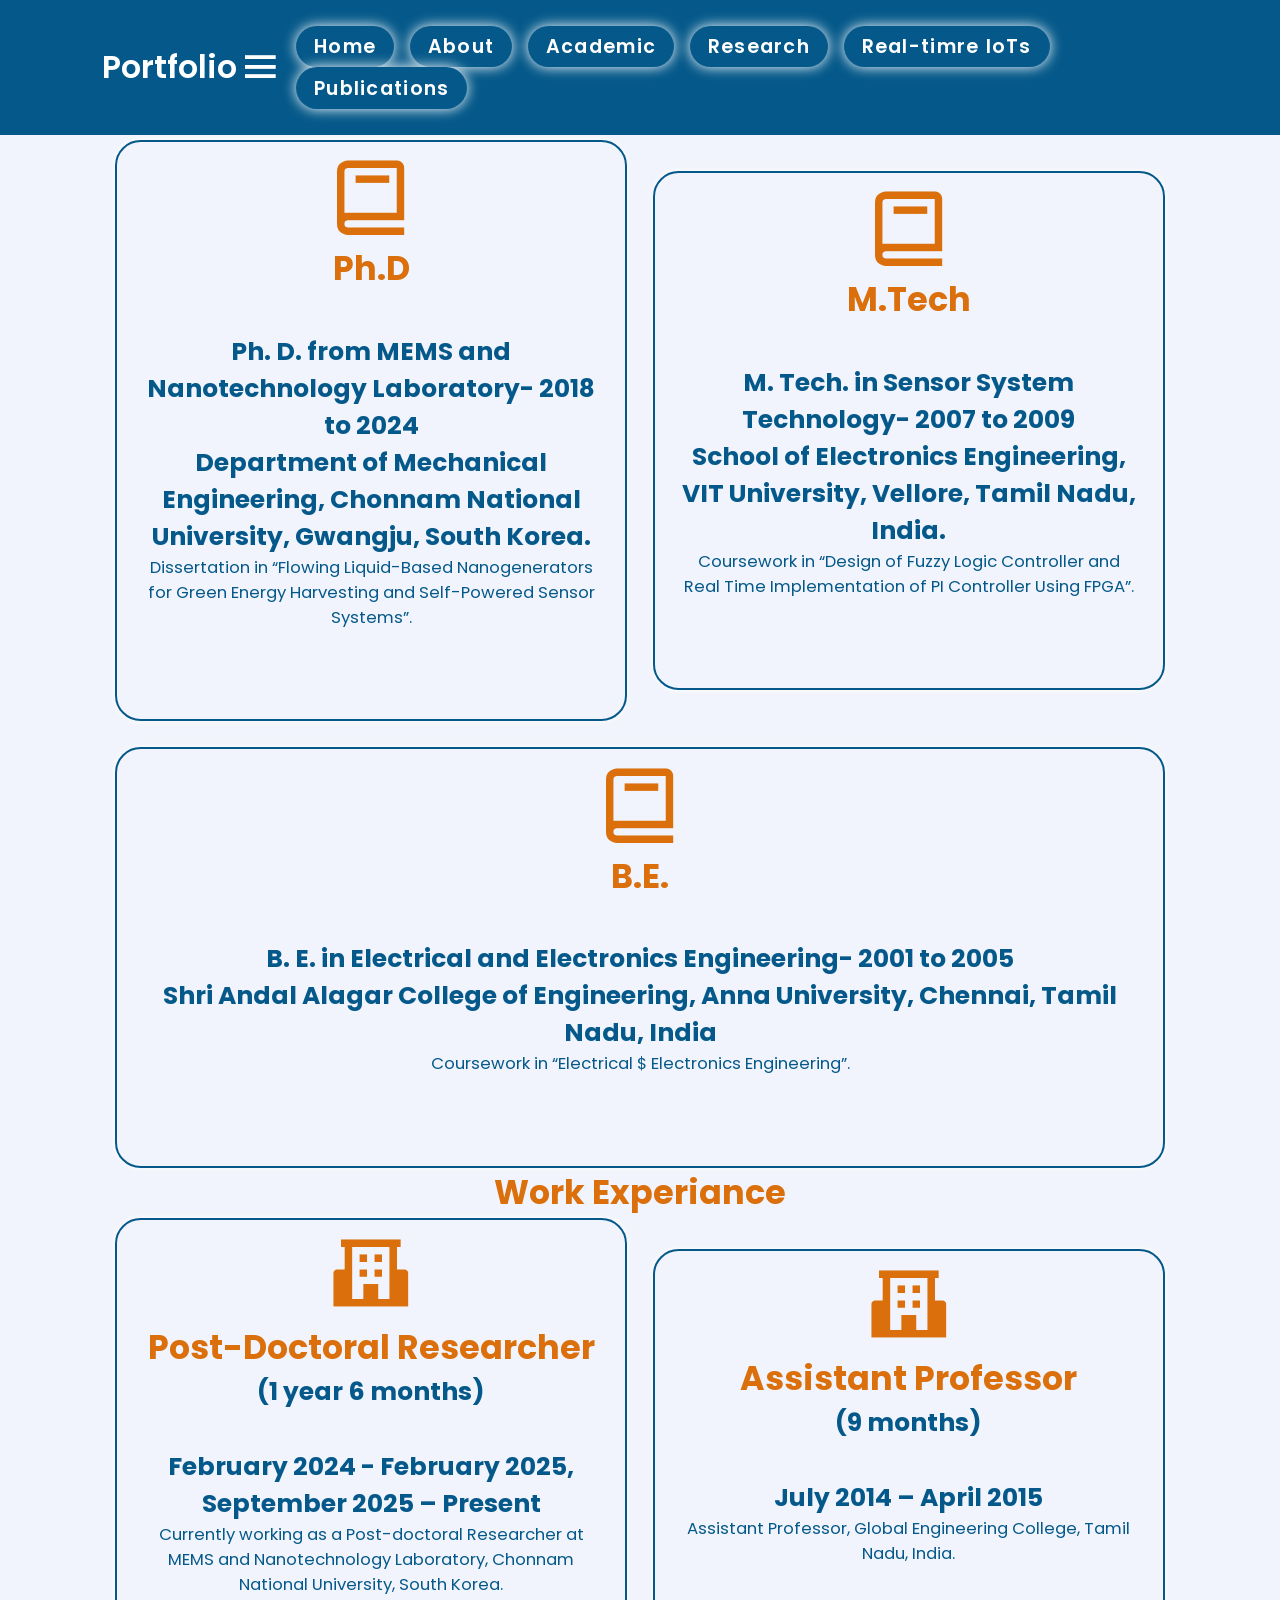
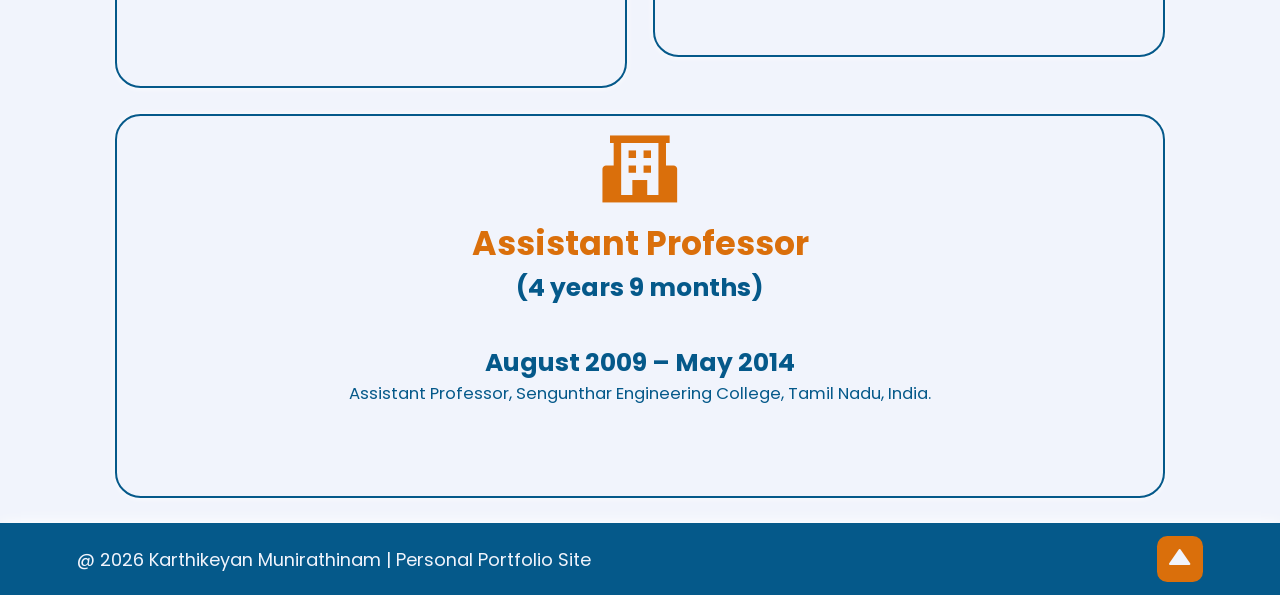
<file: Main folder/academic.html>
<!DOCTYPE html>
<html lang="en">
<head>
    <meta charset="UTF-8">
    <meta name="viewport" content="width=device-width, initial-scale=1.0">
    <title>Personal Portfolio | Karthikeyan Munirathinam</title>

    <link href='https://unpkg.com/boxicons@2.1.4/css/boxicons.min.css' rel='stylesheet'>
    
    <link rel="stylesheet" href="css/style.css">
</head>
<body>
    <header class="header">
       <a href="#" class="logo">Portfolio</a>

       <i class='bx bx-menu'id="menu-icon"></i>

         <nav class="navbar">
           <a href="home.html" class="btn">Home</a>
           <a href="about.html" class="btn">About</a>
           <a href="academic.html" class="btn">Academic</a>
           <a href="research.html" class="btn">Research</a>
           <a href="realtimeIoT.html" class="btn">Real-timre IoTs</a>
           <a href="publications.html" class="btn">Publications</a>
              
        </nav>
        </header>

    <section class="academic" id="academic">
        <h3 class="heading"> Education</h3>
        <div class="education-container">
            <div class="education-box">
                <i class='bx bx-book' ></i>
                <h3>Ph.D</h3>
                <P><h2>Ph. D. from MEMS and Nanotechnology Laboratory- 2018 to 2024 </h2>
                 <h2>Department of Mechanical Engineering, Chonnam National University, Gwangju, South Korea. </h2>
                  Dissertation in “Flowing Liquid-Based Nanogenerators for Green Energy Harvesting and Self-Powered Sensor Systems”.
                </P>
            </div>

            <div class="education-box">
                <i class='bx bx-book' ></i>
                <h3>M.Tech</h3>
                <P><h2>M. Tech. in Sensor System Technology- 2007 to 2009</h2> 
                 <h2>School of Electronics Engineering, VIT University, Vellore, Tamil Nadu, India.</h2>
                 Coursework in “Design of Fuzzy Logic Controller and Real Time Implementation of PI Controller Using FPGA”.
                 </P>
            </div>

            <div class="education-box">
                <i class='bx bx-book' ></i>
                <h3>B.E.</h3>
                <P><h2>B. E. in Electrical and Electronics Engineering- 2001 to 2005</h2> 
                <h2>Shri Andal Alagar College of Engineering, Anna University, Chennai, Tamil Nadu, India</h2>
                Coursework in “Electrical $ Electronics Engineering”.
                </P>
            </div>
        </div>  

        <h3 class="heading"> Work Experiance</h3>
        <div class="experiance-container">
            <div class="experiance-box">
                <i class='bx bxs-school'></i>
                <h3>Post-Doctoral Researcher</h3><h2> (1 year   6 months)</h2>
                <P><h2>February 2024 - February 2025, September 2025 – Present</h2>
                 Currently working as a Post-doctoral Researcher at MEMS and Nanotechnology Laboratory, Chonnam National University, South Korea.
                </P>
            </div>

            <div class="experiance-box">
                <i class='bx bxs-school'></i>
                <h3>Assistant Professor</h3> <h2> (9 months)</h2>
                <P><h2>July 2014 – April 2015 </h2>
                Assistant Professor, Global Engineering College, Tamil Nadu, India.
                 </P>
            </div>

            <div class="experiance-box">
                <i class='bx bxs-school'></i>
                <h3>Assistant Professor</h3><h2>(4 years 9 months)</h2>
                <P><h2>August 2009 – May 2014 </h2>
                Assistant Professor, Sengunthar Engineering College, Tamil Nadu, India.
                </P>
            </div>
        </div>
     </section>
     <footer class="footer">
      <div class="footer-text">
        <p>@ 2026 Karthikeyan Munirathinam | Personal Portfolio Site</p>
      </div>
      <div class="footer-icon">
        <a href="#academic"><i class='bx bxs-up-arrow'></i></a>
      </div>
     </footer>
</body>
</html>
</file>
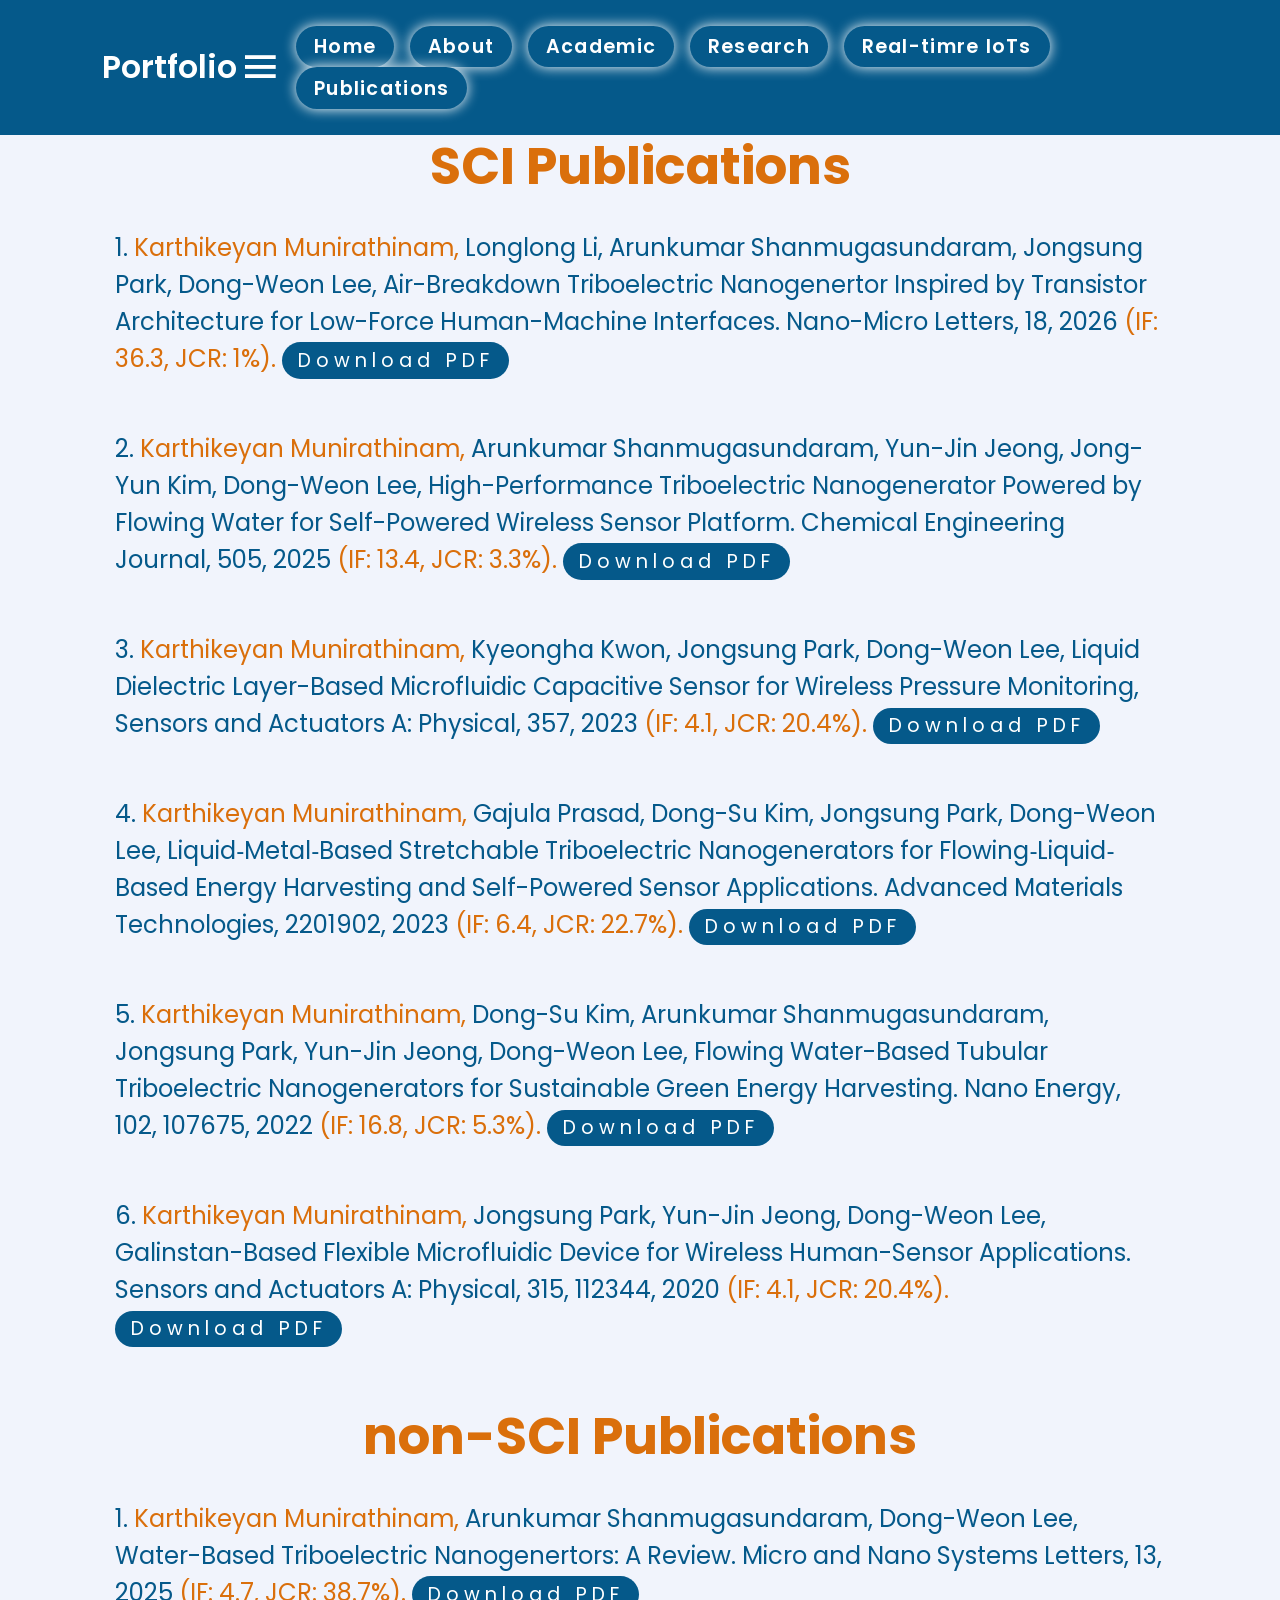
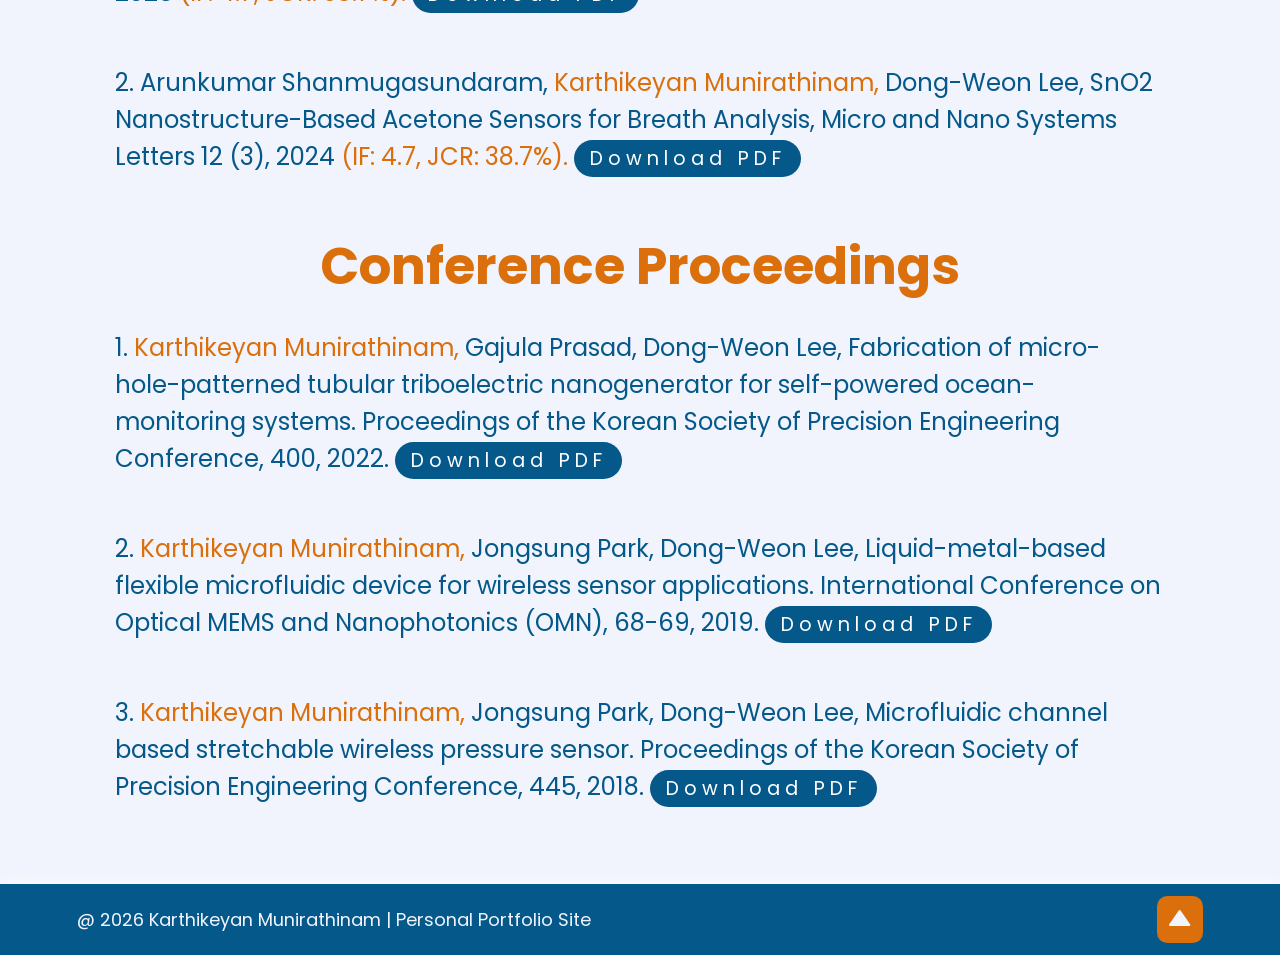
<file: Main folder/publications.html>
<!DOCTYPE html>
<html lang="en">
<head>
    <meta charset="UTF-8">
    <meta name="viewport" content="width=device-width, initial-scale=1.0">
    <title>Personal Portfolio | Karthikeyan Munirathinam</title>

    <link href='https://unpkg.com/boxicons@2.1.4/css/boxicons.min.css' rel='stylesheet'>
    
    <link rel="stylesheet" href="css/style.css">
</head>
<body>
    <header class="header">
       <a href="#" class="logo">Portfolio</a>

       <i class='bx bx-menu'id="menu-icon"></i>

        <nav class="navbar">
           <a href="home.html" class="btn">Home</a>
           <a href="about.html" class="btn">About</a>
           <a href="academic.html" class="btn">Academic</a>
           <a href="research.html" class="btn">Research</a>
           <a href="realtimeIoT.html" class="btn">Real-timre IoTs</a>
           <a href="publications.html" class="btn">Publications</a>
              
        </nav>

    </header>
     <section class="publications" id="publications">
            <h3 class="heading"> SCI Publications </h3>

            <div class="publications-content">
                 <p>
                    1. <span>Karthikeyan Munirathinam,</span> Longlong Li, Arunkumar Shanmugasundaram, Jongsung Park, Dong-Weon Lee, Air-Breakdown Triboelectric Nanogenertor Inspired by Transistor Architecture for Low-Force Human-Machine Interfaces. Nano-Micro Letters, 18, 2026 <span>(IF: 36.3, JCR: 1%). </span>
                    <a href="Document/AB-TENG.pdf" class="tengbtn">Download PDF</a>
                 </p>
                 <p>
                    2. <span>Karthikeyan Munirathinam,</span> Arunkumar Shanmugasundaram, Yun-Jin Jeong, Jong-Yun Kim, Dong-Weon Lee, High-Performance Triboelectric Nanogenerator Powered by Flowing Water for Self-Powered Wireless Sensor Platform. Chemical Engineering Journal, 505, 2025 <span>(IF: 13.4, JCR: 3.3%).</span>
                   <a href="Document/EG-TENG.pdf" class="tengbtn">Download PDF</a>
                </p>
                   <p>3. <span>Karthikeyan Munirathinam,</span> Kyeongha Kwon, Jongsung Park, Dong-Weon Lee, Liquid Dielectric Layer-Based Microfluidic Capacitive Sensor for Wireless Pressure Monitoring, Sensors and Actuators A: Physical, 357, 2023 <span>(IF: 4.1, JCR: 20.4%). </span>
                   <a href="Document/LIQUID DIELECTRIC LAYRER CAPACITIVE SENSOR.pdf" class="tengbtn">Download PDF</a>
                 </p>
                 <p>
                    4. <span>Karthikeyan Munirathinam,</span> Gajula Prasad, Dong-Su Kim, Jongsung Park, Dong-Weon Lee, Liquid‐Metal‐Based Stretchable Triboelectric Nanogenerators for Flowing‐Liquid‐Based Energy Harvesting and Self-Powered Sensor Applications. Advanced Materials Technologies, 2201902, 2023 <span>(IF: 6.4, JCR: 22.7%). </span>
                   <a href="Document/LM-TENG.pdf" class="tengbtn">Download PDF</a>
                 </p>
                 <p>
                    5. <span>Karthikeyan Munirathinam,</span> Dong-Su Kim, Arunkumar Shanmugasundaram, Jongsung Park, Yun-Jin Jeong, Dong-Weon Lee, Flowing Water-Based Tubular Triboelectric Nanogenerators for Sustainable Green Energy Harvesting. Nano Energy, 102, 107675, 2022 <span>(IF: 16.8, JCR: 5.3%). </span>
                    <a href="Document/PC-TENG.pdf" class="tengbtn">Download PDF</a> 
                </p>
                <p>
                    6. <span>Karthikeyan Munirathinam,</span> Jongsung Park, Yun-Jin Jeong, Dong-Weon Lee, Galinstan-Based Flexible Microfluidic Device for Wireless Human-Sensor Applications. Sensors and Actuators A: Physical, 315, 112344, 2020 <span>(IF: 4.1, JCR: 20.4%).</span>
                    <a href="Document/Galinstan capacitive sensor.pdf" class="tengbtn">Download PDF</a>
                </p>

                <h3 class="heading"> non-SCI Publications </h3>
                <p>
                    1. <span>Karthikeyan Munirathinam,</span> Arunkumar Shanmugasundaram, Dong-Weon Lee, Water-Based Triboelectric Nanogenertors: A Review. Micro and Nano Systems Letters, 13, 2025 <span>(IF: 4.7, JCR: 38.7%).</span> 
                    <a href="Document/WATER BASED REVIEW.pdf" class="tengbtn">Download PDF</a>
                </p>
                <P>
                   2. Arunkumar Shanmugasundaram, <span>Karthikeyan Munirathinam,</span> Dong-Weon Lee, SnO2 Nanostructure-Based Acetone Sensors for Breath Analysis, Micro and Nano Systems Letters 12 (3), 2024 <span>(IF: 4.7, JCR: 38.7%).</span>  
                   <a href="Document/Acetone sensors.pdf" class="tengbtn">Download PDF</a>
                 </P>

                 <h3 class="heading"> Conference Proceedings </h3>
                <p>
                  1. <span>Karthikeyan Munirathinam,</span> Gajula Prasad, Dong-Weon Lee, Fabrication of micro-hole-patterned tubular triboelectric nanogenerator for self-powered ocean-monitoring systems. Proceedings of the Korean Society of Precision Engineering Conference, 400, 2022.
                  <a href="Document/KSPE-2022.pdf" class="tengbtn">Download PDF</a>
                </p>
             <p>
                2. <span>Karthikeyan Munirathinam,</span> Jongsung Park, Dong-Weon Lee, Liquid-metal-based flexible microfluidic device for wireless sensor applications. International Conference on Optical MEMS and Nanophotonics (OMN), 68-69, 2019. 
                <a href="Document/IEEE OMN2019.pdf" class="tengbtn">Download PDF</a> 
            </p>
            <p>
               3. <span>Karthikeyan Munirathinam,</span> Jongsung Park, Dong-Weon Lee, Microfluidic channel based stretchable wireless pressure sensor. Proceedings of the Korean Society of Precision Engineering Conference, 445, 2018. 
               <a href="Document/KSPE2018.pdf" class="tengbtn">Download PDF</a>
            </p>
                </div>    
                              
        </section>

       <footer class="footer">
      <div class="footer-text">
        <p>@ 2026 Karthikeyan Munirathinam | Personal Portfolio Site</p>
      </div>
      <div class="footer-icon">
        <a href="#publications"><i class='bx bxs-up-arrow'></i></a>
      </div>
      
     </footer>
</body>
</html>
</file>
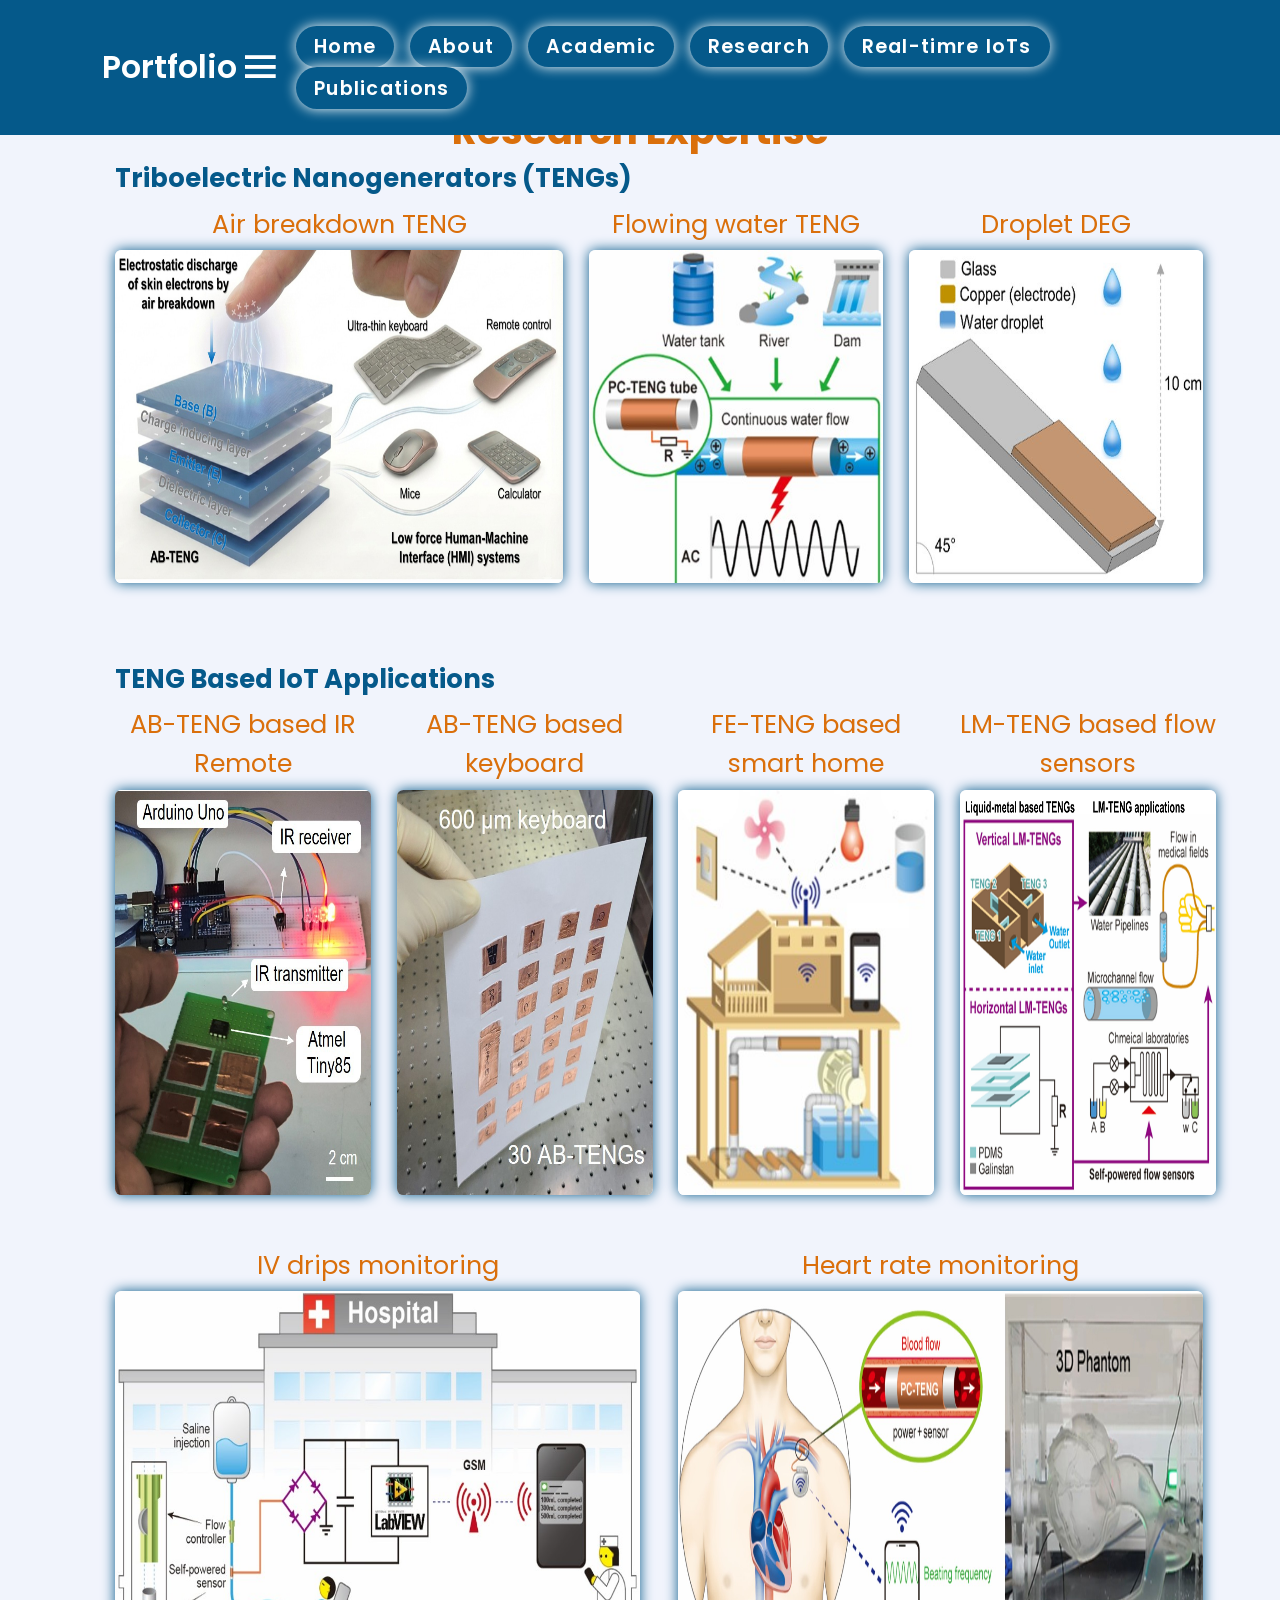
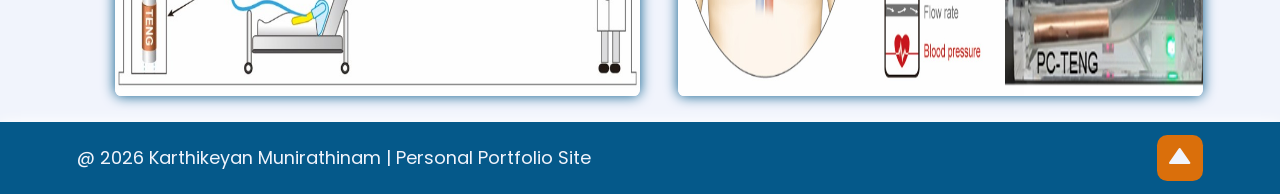
<file: Main folder/research.html>
<!DOCTYPE html>
<html lang="en">
<head>
    <meta charset="UTF-8">
    <meta name="viewport" content="width=device-width, initial-scale=1.0">
    <title>Personal Portfolio | Karthikeyan Munirathinam</title>

    <link href='https://unpkg.com/boxicons@2.1.4/css/boxicons.min.css' rel='stylesheet'>
    
    <link rel="stylesheet" href="css/style.css">
</head>
<body>
    <header class="header">
       <a href="#" class="logo">Portfolio</a>

       <i class='bx bx-menu'id="menu-icon"></i>

        <nav class="navbar">
           <a href="home.html" class="btn">Home</a>
           <a href="about.html" class="btn">About</a>
           <a href="academic.html" class="btn">Academic</a>
           <a href="research.html" class="btn">Research</a>
           <a href="realtimeIoT.html" class="btn">Real-timre IoTs</a>
           <a href="publications.html" class="btn">Publications</a>
         </nav>
    </header>
    <section class="research" id="research">
        <h2 class="heading"> Research Expertise </h2>
        <div class="TENG-content"><h3>Triboelectric Nanogenerators (TENGs)</h3></div>

        <div class="TENG-container">
            <div class="TENG-layer">
                 Air breakdown TENG
                <div class="TENG-box">
                <div class="abteng-img">
                <img src="images/AB-TENG.jpg" alt="">
                </div>
                </div>
            </div>
            <div class="TENG-layer">
              Flowing water TENG
                <div class="TENG-box">
                <div class="pcteng-img">
                <img src="images/PC-TENG.jpg" alt="">
                </div>
                </div>
            </div>
            <div class="TENG-layer">
                  Droplet DEG
                <div class="TENG-box">
                <div class="fedeg-img">
                <img src="images/FE-DEG.jpg" alt="">
                </div>
                </div>
            </div>
        </div>

        <div class="IoT-content"><h3>TENG Based IoT Applications</h3></div>
        <div class="IoT-container">
            <div class="IoT-layer">
                 AB-TENG based IR Remote
                <div class="IoT-box">
                <div class="irremote-img">
                <img src="images/IRremote.jpg" alt="">
                </div>
                </div>
            </div>
            <div class="IoT-layer">
              AB-TENG based keyboard
                <div class="IoT-box">
                <div class="keyboard-img">
                <img src="images/Keyboard.jpg" alt="">
                </div>
                </div>
            </div>
            <div class="IoT-layer">
                  FE-TENG based smart home
                <div class="IoT-box">
                <div class="smarthome-img">
                <img src="images/Smarthome.jpg" alt="">
                </div>
                </div>
            </div>
            <div class="IoT-layer">
                  LM-TENG based flow sensors
                <div class="IoT-box">
                <div class="flowsensor-img">
                <img src="images/lm.jpg" alt="">
                </div>
                </div>
            </div>
            </div>
            <div class="IoT-content1"></div>
            <div class="IoT-container1">
             <div class="IoT-layer1">
                  IV drips monitoring
                <div class="IoT-box1">
                <div class="ivdrips-img">
                <img src="images/IVdrips.jpg" alt="">
                </div>
                </div>
            </div>
            <div class="IoT-layer1">
                  Heart rate monitoring
                <div class="IoT-box1">
                <div class="heartrate-img">
                <img src="images/Heartrate.jpg" alt="">
                </div>
                </div>
            </div>
            </div>
         </section>
         <footer class="footer">
      <div class="footer-text">
        <p>@ 2026 Karthikeyan Munirathinam | Personal Portfolio Site</p>
      </div>
      <div class="footer-icon">
        <a href="#research"><i class='bx bxs-up-arrow'></i></a>
      </div>
     </footer>
     </body>

</html>
</file>
<file: css/style.css>
@import url('https://fonts.googleapis.com/css2?family=Poppins:wght@300;400;500;600;700;800;900&display=swap');
* {
   margin: 0;
   padding: 0;
   box-sizing: border-box;
   text-decoration: none;
   border: none;
   outline: none;
   scroll-behavior: smooth;
   font-family: 'Poppins', sans-serif;

}
:root
{
    --bg-color: #024b75;
    --second-bg-color: #f1f4fc;
    --text-color: #ffffff;
    --main-color: hsl(29, 90%, 45%);
    --thrid-color:#fcfa85;
    --head-color:#076794;
       }
html
{
    font-size: 80%;
    overflow-x: hidden;
}
body{
    background: var(--bg-color);
    color: var(--second-bg-color);
}
section {
  min-height: 100vh;
  padding: 7rem 9% 2rem;
}

.header {
position: fixed;
top: 0;
left: 0;
width: 100%;
padding: 2rem 8%;
background: var(--bg-color);
display: flex;
justify-content:space-evenly;
align-items: center;
z-index: 100;
}
.header.sticky{
    border-bottom: .1rem solid rgba(0,0,0,.2);
}
.logo
{
    font-size: 2.5rem;
    color: var(--text-color);
    font-weight: 600;
    cursor: default;
}
.navbar a {
font-size: 1.5rem;
color:var(--text-color);
margin-left: 1rem;
transition: .3s;
}
.navbar a:hover,
.navbar a.active {
    background: var(--main-color);
  color: var(--text-color);
}
#menu-icon
{
font-size: 3.6rem;
color: var(--text-color);

}
.index
{
    display: flex;
    justify-content: center;
    align-items: center;
    background-color: var(--second-bg-color);
    color: var(--bg-color);
}
.index-img img
{
    width: 25vw;
    
}
.index-content h3 {
    font-size: 2.5rem;
    font-weight: 400;
    
}
.index-content h3:nth-of-type(2) 
{
    margin-bottom: 2rem;
}
span
{
    color: var(--main-color);
}
span1{
    color:var(--thrid-color)
}
.index-content h1 {
    font-size: 4.0rem;
    font-weight: 700;
    line-height: 1.3;
    
}
.index-content p
{
    font-size: 1.7rem;
    
}
.social-media a 
{
display: inline-flex;
justify-content: center;
align-items: center;
width: 4rem;
height: 4rem;
background: transparent;
border: .2rem solid var(--main-color);
border-radius: 50%;
font-size: 2rem;
color: var(--main-color);
margin: 3rem 1.5rem 3rem 0;
transition: .5s ease;
}
.social-media a:hover
{
    background: var(--main-color);
    color: var(--thrid-color);
    box-shadow: 0 0 1rem var(--main-color);
}
 .btn 
 {
    display: inline-block;
    padding: 0.5rem 1.4rem;
    background: var(--bg-color);
    border-radius: 7rem;
    box-shadow: 0 0 0.5rem var(--text-color);
    font-size: 1.6rem;
    color: var(--text-color);
    letter-spacing: .1rem;
    font-weight: 600;
    transition: .5s ease;
 }   
 .btn:hover
 {
    box-shadow: none;
     }
 .CV a{
     display: inline-block;
    padding: 0.5rem 1.4rem;
    background: var(--main-color);
    border-radius: 7rem;
    box-shadow: 0 0 1rem var(--text-color);
    font-size: 1.6rem;
    color: var(--text-color);
    letter-spacing: .1rem;
    font-weight: 600;
    transition: .5s ease;
 }
  
 
 .about 
 {
   display: flex;
   box-shadow: 0 0 1rem var(--text-color);
   padding: 1rem 2.8rem;
   justify-content: center;
   align-items: center;
   gap: 4rem;
   background: var(--second-bg-color);
   color: var(--bg-color);
   
 }



 .about-img img
 {
    width: 30vw;
 }

 .heading {
      text-align: center;
      font-size: 4.0rem;
 }
 .about-content h2 {
    text-align: left;
    line-height: 1.2;
 }
 .about-content h3 {
    margin-top: 1rem;
    font-size: 2.6rem;
    color: var(--main-color);
 }
 .about-content h1 {
   color: var(--main-color);
   margin-top: 1rem;
   margin-bottom: 0.1rem;
 }

 .about-content p {
    font-size: 1.6rem;
    margin: 0.05rem 0 0.05rem;
 }




  .academic
 {
   box-shadow: 0 0 1rem var(--text-color);
   background: var(--second-bg-color);
   
   
 }
 .academic h3{
    font-size: 2.6rem;
    color: var(--main-color);
    margin-top: 3rem;
 }
 
 .education h2 {
    margin-top: 3rem;
    color: var(--bg-color);
 }

 .education-container {
    display: flex;
    justify-content: center;
    align-items: center;
    flex-wrap: wrap;
    gap: 2rem;
 }
 .education-container .education-box {
    flex: 1 1 30rem;
    box-shadow: 0 0 0.5rem var(--text-color);
    background: var(--second-bg-color);
    padding: 1rem 2rem 4rem;
    border-radius: 2rem;
    text-align: center;
    color: var(--bg-color);
    font-size: 1.3rem;
    border: .2rem solid var(--bg-color);
    transition: .5s ease;
 }
 .education-container .education-box:hover{
    border-color: var(--main-color);
    transform: scale(1.02);
 } 
 .education-box i {
    font-size: 7rem;
    color: var(--main-color);
 }
 .education-box h3 {
    font-size: 2.6rem;
 }
 .education-box p {
    font-size: 1.6rem;
    margin: 1rem 0 3rem;
 }
  .experiance
 {
   box-shadow: 0 0 1rem var(--text-color);
   background: var(--bg-color);
 }

 .experiance h3 {
    margin-bottom: 7rem;
 }

 .experiance-container {
    display: flex;
    justify-content: center;
    align-items: center;
    flex-wrap: wrap;
    gap: 2rem;
 }
 .experiance-container .experiance-box {
    flex: 1 1 30rem;
    box-shadow: 0 0 0.5rem var(--text-color);
    background: var(--second-bg-color);
    padding: 1rem 2rem 4rem;
    border-radius: 2rem;
    text-align: center;
    color: var(--bg-color);
    font-size: 1.3rem;
    border: .2rem solid var(--bg-color);
    transition: .5s ease;
 }
 .experiance-container .experiance-box:hover{
    border-color: var(--main-color);
    transform: scale(1.02);
 } 
 .experiance-box i {
    font-size: 7rem;
    color: var(--main-color);
 }
 .experiance-box h3 {
    font-size: 2.6rem;
 }
 .experiance-box p {
    font-size: 2rem;
    margin: 1rem 0 3rem;
 }



.research {
    background: var(--second-bg-color);
    color: var(--bg-color);
    
    }
    .research h2{
        color: var(--main-color);
    }
    .TENG-content h3 {
     font-size: 2rem;
     
     }
    .research h2{
        margin-top: 1rem;
        font-size: 3rem;
    }
    
    .abteng-img img{
    width: 35vw;
    height: 37vh;
    transition: .5s ease;
    }
     .pcteng-img img{
    width: 23vw;
    height: 37vh;
    transition: .5s ease;
    }
    
     .fedeg-img img{
    width: 23vw;
    height: 37vh;
    transition: .5s ease;
    }
    
       .TENG-container {
        display: grid;
        grid-template-columns: repeat(3, 1fr);
        align-items: center;
        gap: 2rem;
    }
    .TENG-container .TENG-box{
        margin-top: 0.5rem;
        position: relative;
        border-radius: 0.5rem;
        box-shadow: 0 0 0.5rem var(--main-color);
        overflow: hidden;
        display: flex;
        height: 37vh;
    }
    .TENG-layer{
        margin-top: .5rem;
        text-align: center;
        font-size: 2rem;
        color: var(--bg-color);               
    }


    .IoT-content h3 {
        margin-top: 6rem;
     font-size: 2rem;
     }
     .irremote-img img {
    width: 20vw;
    height: 45vh;
    }
     .keyboard-img img {
    width: 20vw;
    height: 45vh;
    }
    
     .smarthome-img img {
    width: 20vw;
    height: 45vh;
    }
    
     .flowsensor-img img {
    width: 20vw;
    height: 45vh;
    }
    
    .IoT-container {
        display: grid;
        grid-template-columns: repeat(4, 1fr);
        align-items: center;
        gap: 2rem;
    }

    .IoT-container .IoT-box{
        margin-top: 0.5rem;
        position: relative;
        border-radius: 0.5rem;
        box-shadow: 0 0 0.5rem var(--main-color);
        overflow: hidden;
        display: flex;
        height: 45vh;
        width: 20vw;
           }
    .IoT-layer{
        margin-top: 0.5rem;
        text-align: center;
        font-size: 2rem;
        color: var(--bg-color); 
    }
    .IoT-container1 {
        display: grid;
        grid-template-columns: repeat(2, 1fr);
        align-items: center;
        gap: 3rem;
    }

    .IoT-container1 .IoT-box1{
        margin-top: 0.5rem;
        position: relative;
        border-radius: 0.5rem;
        box-shadow: 0 0 1rem var(--main-color);
        overflow: hidden;
        display: flex;
        height: 45vh;
        width: 41vw;
           }
    .IoT-layer1 {
        margin-top: 4rem;
        text-align: center;
        font-size: 2rem;
        color: var(--bg-color); 
    }
    .ivdrips-img img {
    width: 41vw;
    height: 45vh;
    }
    .heartrate-img img {
    width: 41vw;
    height: 45vh;
    }

    .sensor-content h3 {
        margin-top: 6rem;
     font-size: 2rem;
     }
    .sensor-container {
        display: grid;
        grid-template-columns: repeat(2, 1fr);
        align-items: center;
        gap: 18rem;
    }
    .sensor-container .sensor-box{
        margin-top: 0.5rem;
        position: relative;
        border-radius: 0.5rem;
        box-shadow: 0 0 1rem var(--main-color);
        overflow: hidden;
        display: flex;
        height: 45vh;
        width: 36vw;
           }
    .sensor-layer{
        margin-top: 0.5rem;
        text-align: center;
        font-size: 2rem;
        color: var(--bg-color); 
    }
       .Schematic-img img {
    width: 36vw;
    height: 45vh;
    }
    .Fabrication-img img {
    width: 36vw;
    height: 45vh;
    }



   .realtimeIoT {
    background: var(--second-bg-color);
    }

   .realtimeIoT h2 {
    margin-top: 1rem;
    font-size: 3rem;
    color: var(--main-color);
   }
       
    .irremote-avi video {
    width: 40vw;
    height: 45vh;
    transition: .5s ease;
    }
     .keyboard-avi video{
    width: 40vw;
    height: 45vh;
    transition: .5s ease;
    }
    .smarthome-avi video {
    width: 40vw;
    height: 45vh;
    transition: .5s ease;
    }
     .ivdrips-avi video{
    width: 40vw;
    height: 45vh;
    transition: .5s ease;
    }
    .heartrate-avi video {
    width: 40vw;
    height: 45vh;
    transition: .5s ease;
    }
        
    .realtime-container {
        display: grid;
        grid-template-columns: repeat(2, 1fr);
        align-items: center;
        gap: 2rem;
    }
    .realtime-container .ABTENGIoT-box{
        margin-top: 0.1rem;
        position: relative;
        border-radius: 0.5rem;
        box-shadow: 0 0 1rem var(--text-color);
        overflow: hidden;
        display: flex;
        width: 40vw;
        height: 45vh;
    }
    .ABTENGIoT-layer{
        margin-top: .5rem;
        text-align: center;
        font-size: 2rem;
        color: var(--bg-color);               
    }
   
    

    .publications {
        margin-top: 3rem;
        font-size: 2rem;
        justify-content: end;
        background: var(--second-bg-color);
    }
    .publications h3{
        color: var(--main-color);
    }
    .tengbtn {
     display: inline-block;
    padding: 0.3rem 1.2rem;
    background: var(--bg-color);
    border-radius: 1.5rem;
    font-size: 1.5rem;
    color: var(--text-color);
    letter-spacing: .4rem;
    font-weight: 400;
    transition: .3s ease;
    }
    .publications-content p {
     margin-top: 0.5rem;
    font-size: 1.9rem;
    margin: 1.9rem 0 4rem;
    color: var(--bg-color);
    }
    .publications a:hover
{
   box-shadow: 0 0 0.5rem var(--text-color);
   background: var(--main-color);
   color: var(--text-color);

}

    .footer{
        display: flex;
        justify-content: space-between;
        align-items: center;
        flex-wrap: wrap;
        padding: 1rem 6%;
        background: var(--bg-color);
        box-shadow: 0 0 1rem var(--text-color);
    }
    .footer-text p{
        font-size: 1.4rem;
            }
    .footer-icon a {
     display: inline-flex;
     justify-content: center;
     align-items: center;
     padding: .8rem;
     background: var(--main-color);
     border-radius: .8rem;
     transition: .5s ease;
    }
    .footer-icon a:hover {
        box-shadow: 0 0 1rem var(--second-bg-color);
    }
    .footer-icon a i{
        font-size: 2.0rem;
        color: var(--second-bg-color);
    }


@media (max-width:1200px){
    html{
        font-size: 55%;
    }
}
   @media(max-width:991px){
        .header {
            padding: 2rem 3%;
        }
        section {
            padding: 10rem 3% 2rem;
        }
        .footer{
            padding: 2rem 3%;
        }
    }

    @media (max-width: 768px){
        #menu-icon {
            display:block;
        }
        .navbar{
            position: absolute;
            top: 100%;
            left: 0;
            width: 100%;
            padding: 1rem 3%;
            background: var(--bg-color);
            border-top: .1rem solid rgba(0,0,0,2);
            box-shadow: 0, .5rem 1 rem rgba(0,0,0,.2);
            display: none;
           
        }

        .navbar .active {
            display: block;
        }
        
        .navbar a{
            display: block;
            font-size: 2rem;
            margin:3rem 0;
        }
        .index{
            flex-direction: column;
        }
        .index-content h3{
            font-size: 2.6rem;
        }
        .index-content h1{
            font-size: 5rem;
        }
        .index-img img{
            width: 70vw;
            margin-top: 4rem;
        }
        .about{
            flex-direction: column-reverse;
        }
        .about-img{
            width: 70vw;
            margin-top: 4rem;
        }
        
        @media (max-width:365px){
            .index-img img{
                width: 90vw;
            }
            .about-img img{
                width: 90vw;
            }
        }
        
    }
</file>
<file: Main folder/css/style.css>
@import url('https://fonts.googleapis.com/css2?family=Poppins:wght@300;400;500;600;700;800;900&display=swap');
* {
   margin: 0;
   padding: 0;
   box-sizing: border-box;
   text-decoration: none;
   border: none;
   outline: none;
   scroll-behavior: smooth;
   font-family: 'Poppins', sans-serif;

}
:root
{
    --bg-color: #05598a;
    --second-bg-color: #f1f4fc;
    --text-color: #ffffff;
    --main-color: hsl(29, 90%, 45%);
    --thrid-color:#fff021;
    --head-color:#076794;
       }
html
{
    font-size: 80%;
    overflow-x: hidden;
}
body{
    background: var(--bg-color);
    color: var(--second-bg-color);
}
section {
  min-height: 100vh;
  padding: 7rem 9% 2rem;
}

.header {
position: fixed;
top: 0;
left: 0;
width: 100%;
padding: 2rem 8%;
background: var(--bg-color);
display: flex;
justify-content:space-evenly;
align-items: center;
z-index: 100;
}
.header.sticky{
    border-bottom: .1rem solid rgba(0,0,0,.2);
}
.logo
{
    font-size: 2.5rem;
    color: var(--text-color);
    font-weight: 600;
    cursor: default;
}
.navbar a {
font-size: 1.5rem;
color:var(--text-color);
margin-left: 1rem;
transition: .3s;
}
.navbar a:hover,
.navbar a.active {
  color: var(--main-color);
}
#menu-icon
{
font-size: 3.6rem;
color: var(--text-color);
}
.home
{
    display: flex;
    justify-content: center;
    align-items: center;
    background-color: var(--second-bg-color);
    color: var(--bg-color);
}
.home-img img
{
    width: 25vw;
    
}
.home-content h3 {
    font-size: 2.5rem;
    font-weight: 400;
    
}
.home-content h3:nth-of-type(2) 
{
    margin-bottom: 2rem;
}
span
{
    color: var(--main-color);
}
span1{
    color:var(--thrid-color)
}
.home-content h1 {
    font-size: 4.0rem;
    font-weight: 700;
    line-height: 1.3;
    
}
.home-content p
{
    font-size: 1.7rem;
    
}
.social-media a 
{
display: inline-flex;
justify-content: center;
align-items: center;
width: 4rem;
height: 4rem;
background: transparent;
border: .2rem solid var(--main-color);
border-radius: 50%;
font-size: 2rem;
color: var(--main-color);
margin: 3rem 1.5rem 3rem 0;
transition: .5s ease;
}
.social-media a:hover
{
    background: var(--main-color);
    color: var(--second-bg-color);
    box-shadow: 0 0 1rem var(--main-color);
}
 .btn 
 {
    display: inline-block;
    padding: 0.5rem 1.4rem;
    background: var(--bg-color);
    border-radius: 7rem;
    box-shadow: 0 0 1rem var(--text-color);
    font-size: 1.6rem;
    color: var(--text-color);
    letter-spacing: .1rem;
    font-weight: 600;
    transition: .5s ease;
 }   
 .btn:hover
 {
    box-shadow: none;
 }
 .about 
 {
   display: flex;
   box-shadow: 0 0 1rem var(--text-color);
   padding: 1rem 2.8rem;
   justify-content: center;
   align-items: center;
   gap: 4rem;
   background: var(--second-bg-color);
   color: var(--bg-color);
   
 }



 .about-img img
 {
    width: 30vw;
 }

 .heading {
      text-align: center;
      font-size: 4.0rem;
 }
 .about-content h2 {
    text-align: left;
    line-height: 1.2;
 }
 .about-content h3 {
    font-size: 2.6rem;
 }

 .about-content p {
    font-size: 1.6rem;
    margin: 1.5rem 0 3rem;
 }




  .academic
 {
   box-shadow: 0 0 1rem var(--text-color);
   background: var(--second-bg-color);
   
   
 }
 .academic h3{
    font-size: 2.6rem;
    color: var(--main-color);
 }
 
 .education h2 {
    margin-top: 4rem;
    color: var(--bg-color);
 }

 .education-container {
    display: flex;
    justify-content: center;
    align-items: center;
    flex-wrap: wrap;
    gap: 2rem;
 }
 .education-container .education-box {
    flex: 1 1 30rem;
    box-shadow: 0 0 0.5rem var(--text-color);
    background: var(--second-bg-color);
    padding: 1rem 2rem 4rem;
    border-radius: 2rem;
    text-align: center;
    color: var(--bg-color);
    font-size: 1.3rem;
    border: .2rem solid var(--bg-color);
    transition: .5s ease;
 }
 .education-container .education-box:hover{
    border-color: var(--main-color);
    transform: scale(1.02);
 } 
 .education-box i {
    font-size: 7rem;
    color: var(--main-color);
 }
 .education-box h3 {
    font-size: 2.6rem;
 }
 .education-box p {
    font-size: 1.6rem;
    margin: 1rem 0 3rem;
 }
  .experiance
 {
   box-shadow: 0 0 1rem var(--text-color);
   background: var(--bg-color);
 }

 .experiance h3 {
    margin-bottom: 7rem;
 }

 .experiance-container {
    display: flex;
    justify-content: center;
    align-items: center;
    flex-wrap: wrap;
    gap: 2rem;
 }
 .experiance-container .experiance-box {
    flex: 1 1 30rem;
    box-shadow: 0 0 0.5rem var(--text-color);
    background: var(--second-bg-color);
    padding: 1rem 2rem 4rem;
    border-radius: 2rem;
    text-align: center;
    color: var(--bg-color);
    font-size: 1.3rem;
    border: .2rem solid var(--bg-color);
    transition: .5s ease;
 }
 .experiance-container .experiance-box:hover{
    border-color: var(--main-color);
    transform: scale(1.02);
 } 
 .experiance-box i {
    font-size: 7rem;
    color: var(--main-color);
 }
 .experiance-box h3 {
    font-size: 2.6rem;
 }
 .experiance-box p {
    font-size: 2rem;
    margin: 1rem 0 3rem;
 }



.research {
    background: var(--second-bg-color);
    color: var(--bg-color);
    
    }
    .research h2{
        color: var(--main-color);
    }
    .TENG-content h3 {
     font-size: 2rem;
     
     }
    .research h2{
        margin-top: 1rem;
        font-size: 3rem;
    }
    
    .abteng-img img{
    width: 35vw;
    height: 37vh;
    transition: .5s ease;
    }
     .pcteng-img img{
    width: 23vw;
    height: 37vh;
    transition: .5s ease;
    }
    
     .fedeg-img img{
    width: 23vw;
    height: 37vh;
    transition: .5s ease;
    }
    
       .TENG-container {
        display: grid;
        grid-template-columns: repeat(3, 1fr);
        align-items: center;
        gap: 2rem;
    }
    .TENG-container .TENG-box{
        margin-top: 0.5rem;
        position: relative;
        border-radius: 0.5rem;
        box-shadow: 0 0 1rem var(--bg-color);
        overflow: hidden;
        display: flex;
        height: 37vh;
    }
    .TENG-layer{
        margin-top: .5rem;
        text-align: center;
        font-size: 2rem;
        color: var(--main-color);               
    }


    .IoT-content h3 {
        margin-top: 6rem;
     font-size: 2rem;
     }
     .irremote-img img {
    width: 20vw;
    height: 45vh;
    }
     .keyboard-img img {
    width: 20vw;
    height: 45vh;
    }
    
     .smarthome-img img {
    width: 20vw;
    height: 45vh;
    }
    
     .flowsensor-img img {
    width: 20vw;
    height: 45vh;
    }
    
    .IoT-container {
        display: grid;
        grid-template-columns: repeat(4, 1fr);
        align-items: center;
        gap: 2rem;
    }

    .IoT-container .IoT-box{
        margin-top: 0.5rem;
        position: relative;
        border-radius: 0.5rem;
        box-shadow: 0 0 1rem var(--bg-color);
        overflow: hidden;
        display: flex;
        height: 45vh;
        width: 20vw;
           }
    .IoT-layer{
        margin-top: .5rem;
        text-align: center;
        font-size: 2rem;
        color: var(--main-color); 
    }
    .IoT-container1 {
        display: grid;
        grid-template-columns: repeat(2, 1fr);
        align-items: center;
        gap: 3rem;
    }

    .IoT-container1 .IoT-box1{
        margin-top: 0.5rem;
        position: relative;
        border-radius: 0.5rem;
        box-shadow: 0 0 1rem var(--bg-color);
        overflow: hidden;
        display: flex;
        height: 45vh;
        width: 41vw;
           }
    .IoT-layer1 {
        margin-top: 4rem;
        text-align: center;
        font-size: 2rem;
        color: var(--main-color); 
    }
    .ivdrips-img img {
    width: 41vw;
    height: 45vh;
    }
    .heartrate-img img {
    width: 41vw;
    height: 45vh;
    }




   .realtimeIoT {
    background: var(--second-bg-color);
    }

   .realtimeIoT h2 {
    margin-top: 1rem;
    font-size: 3rem;
    color: var(--main-color);
   }
       
    .irremote-avi video {
    width: 40vw;
    height: 45vh;
    transition: .5s ease;
    }
     .keyboard-avi video{
    width: 40vw;
    height: 45vh;
    transition: .5s ease;
    }
    .smarthome-avi video {
    width: 40vw;
    height: 45vh;
    transition: .5s ease;
    }
     .ivdrips-avi video{
    width: 40vw;
    height: 45vh;
    transition: .5s ease;
    }
    .heartrate-avi video {
    width: 40vw;
    height: 45vh;
    transition: .5s ease;
    }
        
    .realtime-container {
        display: grid;
        grid-template-columns: repeat(2, 1fr);
        align-items: center;
        gap: 2rem;
    }
    .realtime-container .ABTENGIoT-box{
        margin-top: 0.5rem;
        position: relative;
        border-radius: 0.5rem;
        box-shadow: 0 0 1rem var(--text-color);
        overflow: hidden;
        display: flex;
        width: 40vw;
        height: 45vh;
    }
    .ABTENGIoT-layer{
        margin-top: .5rem;
        text-align: center;
        font-size: 2rem;
        color: var(--bg-color);               
    }
   
    

    .publications {
        margin-top: 3rem;
        font-size: 2rem;
        justify-content: end;
        background: var(--second-bg-color);
    }
    .publications h3{
        color: var(--main-color);
    }
    .tengbtn {
     display: inline-block;
    padding: 0.3rem 1.2rem;
    background: var(--bg-color);
    border-radius: 1.5rem;
    font-size: 1.5rem;
    color: var(--text-color);
    letter-spacing: .4rem;
    font-weight: 400;
    transition: .5s ease;
    }
    .publications-content p {
     margin-top: 0.5rem;
    font-size: 1.9rem;
    margin: 1.9rem 0 4rem;
    color: var(--bg-color);
    }
    .publications a:hover
{
   box-shadow: 0 0 0.5rem var(--main-color);

}

    .footer{
        display: flex;
        justify-content: space-between;
        align-items: center;
        flex-wrap: wrap;
        padding: 1rem 6%;
        background: var(--bg-color);
        box-shadow: 0 0 1rem var(--text-color);
    }
    .footer-text p{
        font-size: 1.4rem;
            }
    .footer-icon a {
     display: inline-flex;
     justify-content: center;
     align-items: center;
     padding: .8rem;
     background: var(--main-color);
     border-radius: .8rem;
     transition: .5s ease;
    }
    .footer-icon a:hover {
        box-shadow: 0 0 1rem var(--second-bg-color);
    }
    .footer-icon a i{
        font-size: 2.0rem;
        color: var(--second-bg-color);
    }

    @media(max-width:991px){
        .header {
            padding: 2rem 3%;
        }
        section {
            padding: 10rem 3% 2rem;
        }
        .footer{
            padding: 2rem 3%;
        }
    }

    @media (max-width: 768px){
        #menu-icon {
            display:block;
        }
        .navbar{
            position: absolute;
            top: 100%;
            left: 0;
            width: 100%;
            padding: 1rem 3%;
            background: var(--bg-color);
            border-top: .1rem solid rgba(0,0,0,2);
            box-shadow: 0, .5rem 1 rem rgba(0,0,0,.2);
            display: none;
        }

        .navbar .active {
            display: block;
        }
        
        .navbar a{
            display: block;
            font-size: 2rem;
            margin:3rem 0;
        }
    }
</file>
